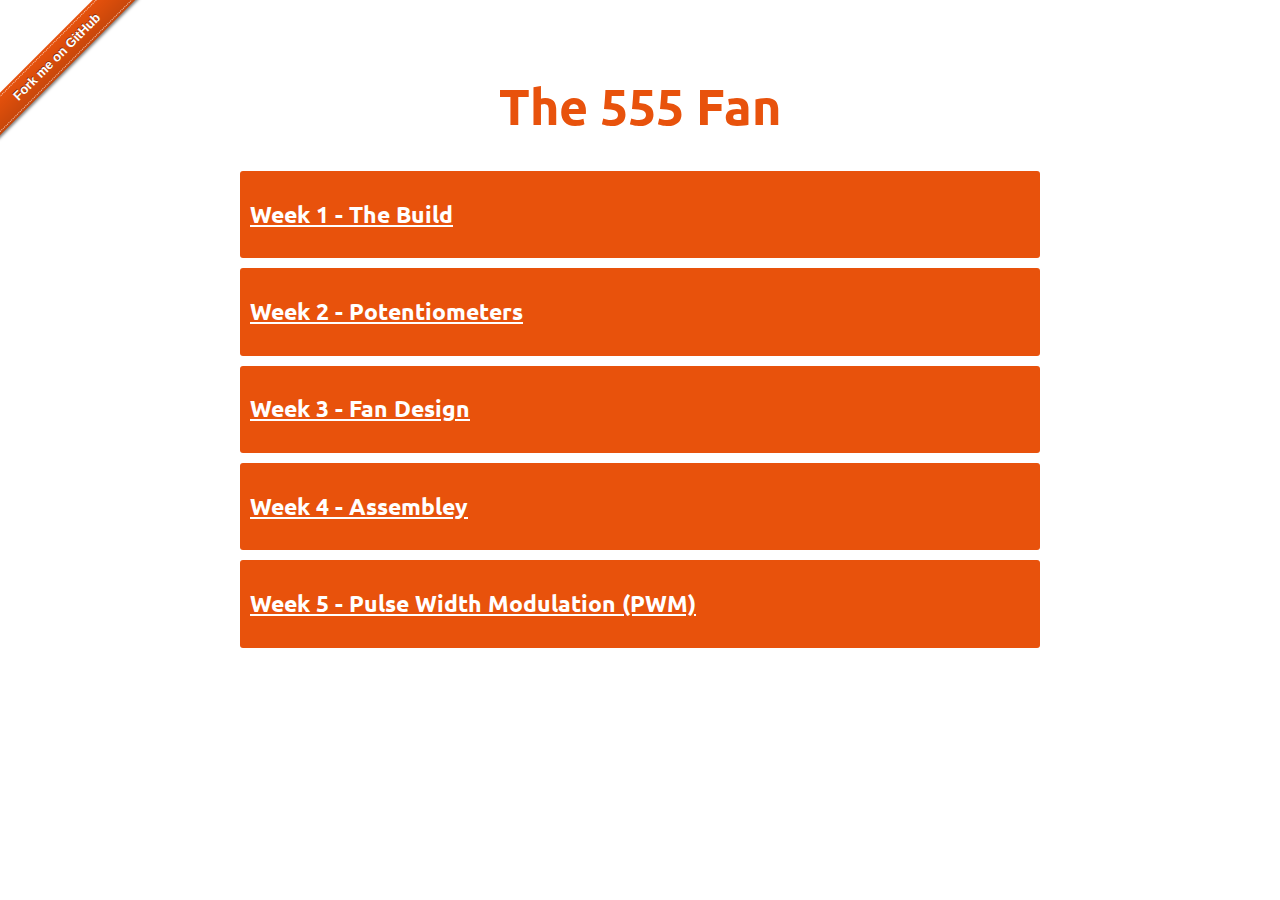
<file: index.html>
<?xml version="1.0" encoding="utf-8"?>
<!DOCTYPE html PUBLIC "-//W3C//DTD XHTML 1.0 Strict//EN"
"http://www.w3.org/TR/xhtml1/DTD/xhtml1-strict.dtd">
<html xmlns="http://www.w3.org/1999/xhtml" lang="en" xml:lang="en">
<head>
<title>The 555 Fan</title>
<meta  http-equiv="Content-Type" content="text/html;charset=utf-8" />
<meta  name="generator" content="Org-mode" />
<style type="text/css">
 <!--/*--><![CDATA[/*><!--*/
  .title  { text-align: center; }
  .todo   { font-family: monospace; color: red; }
  .done   { color: green; }
  .tag    { background-color: #eee; font-family: monospace;
            padding: 2px; font-size: 80%; font-weight: normal; }
  .timestamp { color: #bebebe; }
  .timestamp-kwd { color: #5f9ea0; }
  .right  { margin-left: auto; margin-right: 0px;  text-align: right; }
  .left   { margin-left: 0px;  margin-right: auto; text-align: left; }
  .center { margin-left: auto; margin-right: auto; text-align: center; }
  .underline { text-decoration: underline; }
  #postamble p, #preamble p { font-size: 90%; margin: .2em; }
  p.verse { margin-left: 3%; }
  pre {
    border: 1px solid #ccc;
    box-shadow: 3px 3px 3px #eee;
    padding: 8pt;
    font-family: monospace;
    overflow: auto;
    margin: 1.2em;
  }
  pre.src {
    position: relative;
    overflow: visible;
    padding-top: 1.2em;
  }
  pre.src:before {
    display: none;
    position: absolute;
    background-color: white;
    top: -10px;
    right: 10px;
    padding: 3px;
    border: 1px solid black;
  }
  pre.src:hover:before { display: inline;}
  pre.src-sh:before    { content: 'sh'; }
  pre.src-bash:before  { content: 'sh'; }
  pre.src-emacs-lisp:before { content: 'Emacs Lisp'; }
  pre.src-R:before     { content: 'R'; }
  pre.src-perl:before  { content: 'Perl'; }
  pre.src-java:before  { content: 'Java'; }
  pre.src-sql:before   { content: 'SQL'; }

  table { border-collapse:collapse; }
  caption.t-above { caption-side: top; }
  caption.t-bottom { caption-side: bottom; }
  td, th { vertical-align:top;  }
  th.right  { text-align: center;  }
  th.left   { text-align: center;   }
  th.center { text-align: center; }
  td.right  { text-align: right;  }
  td.left   { text-align: left;   }
  td.center { text-align: center; }
  dt { font-weight: bold; }
  .footpara:nth-child(2) { display: inline; }
  .footpara { display: block; }
  .footdef  { margin-bottom: 1em; }
  .figure { padding: 1em; }
  .figure p { text-align: center; }
  .inlinetask {
    padding: 10px;
    border: 2px solid gray;
    margin: 10px;
    background: #ffffcc;
  }
  #org-div-home-and-up
   { text-align: right; font-size: 70%; white-space: nowrap; }
  textarea { overflow-x: auto; }
  .linenr { font-size: smaller }
  .code-highlighted { background-color: #ffff00; }
  .org-info-js_info-navigation { border-style: none; }
  #org-info-js_console-label
    { font-size: 10px; font-weight: bold; white-space: nowrap; }
  .org-info-js_search-highlight
    { background-color: #ffff00; color: #000000; font-weight: bold; }
  /*]]>*/-->
</style>
<link rel="stylesheet" type="text/css" href="pages/css/styles.css"/>
<link href='http://fonts.googleapis.com/css?family=Ubuntu+Mono|Ubuntu' rel='stylesheet' type='text/css'>
<script type="text/javascript">
/*
@licstart  The following is the entire license notice for the
JavaScript code in this tag.

Copyright (C) 2012-2013 Free Software Foundation, Inc.

The JavaScript code in this tag is free software: you can
redistribute it and/or modify it under the terms of the GNU
General Public License (GNU GPL) as published by the Free Software
Foundation, either version 3 of the License, or (at your option)
any later version.  The code is distributed WITHOUT ANY WARRANTY;
without even the implied warranty of MERCHANTABILITY or FITNESS
FOR A PARTICULAR PURPOSE.  See the GNU GPL for more details.

As additional permission under GNU GPL version 3 section 7, you
may distribute non-source (e.g., minimized or compacted) forms of
that code without the copy of the GNU GPL normally required by
section 4, provided you include this license notice and a URL
through which recipients can access the Corresponding Source.


@licend  The above is the entire license notice
for the JavaScript code in this tag.
*/
<!--/*--><![CDATA[/*><!--*/
 function CodeHighlightOn(elem, id)
 {
   var target = document.getElementById(id);
   if(null != target) {
     elem.cacheClassElem = elem.className;
     elem.cacheClassTarget = target.className;
     target.className = "code-highlighted";
     elem.className   = "code-highlighted";
   }
 }
 function CodeHighlightOff(elem, id)
 {
   var target = document.getElementById(id);
   if(elem.cacheClassElem)
     elem.className = elem.cacheClassElem;
   if(elem.cacheClassTarget)
     target.className = elem.cacheClassTarget;
 }
/*]]>*///-->
</script>
</head>
<body>
<div id="content">
<h1 class="title">The 555 Fan</h1>
<div class="github-fork-ribbon-wrapper left">
    <div class="github-fork-ribbon">
        <a href="https://github.com/stsb11/8-SC-Fan">Fork me on GitHub</a>
    </div>
</div>
<div id="outline-container-sec-1" class="outline-2 link-heading">
<h2 id="sec-1"><a href="pages/1_Lesson.html">Week 1 - The Build</a></h2>
<div class="outline-text-2" id="text-1">
</div>
</div>
<div id="outline-container-sec-2" class="outline-2 link-heading">
<h2 id="sec-2"><a href="pages/2_Lesson.html">Week 2 - Potentiometers</a></h2>
<div class="outline-text-2" id="text-2">
</div>
</div>

<div id="outline-container-sec-3" class="outline-2 link-heading">
<h2 id="sec-3"><a href="pages/4_Lesson.html">Week 3 - Fan Design</a></h2>
<div class="outline-text-2" id="text-3">
</div>
</div>


<div id="outline-container-sec-4" class="outline-2 link-heading">
<h2 id="sec-4"><a href="pages/5_Lesson.html">Week 4 - Assembley</a></h2>
<div class="outline-text-2" id="text-4">
</div>
</div>



<div id="outline-container-sec-5" class="outline-2 link-heading">
<h2 id="sec-5"><a href="pages/6_Lesson.html">Week 5 - Pulse Width Modulation (PWM)</a></h2>
<div class="outline-text-2" id="text-5">
</div>
</div>
</body>
</html>
</file>
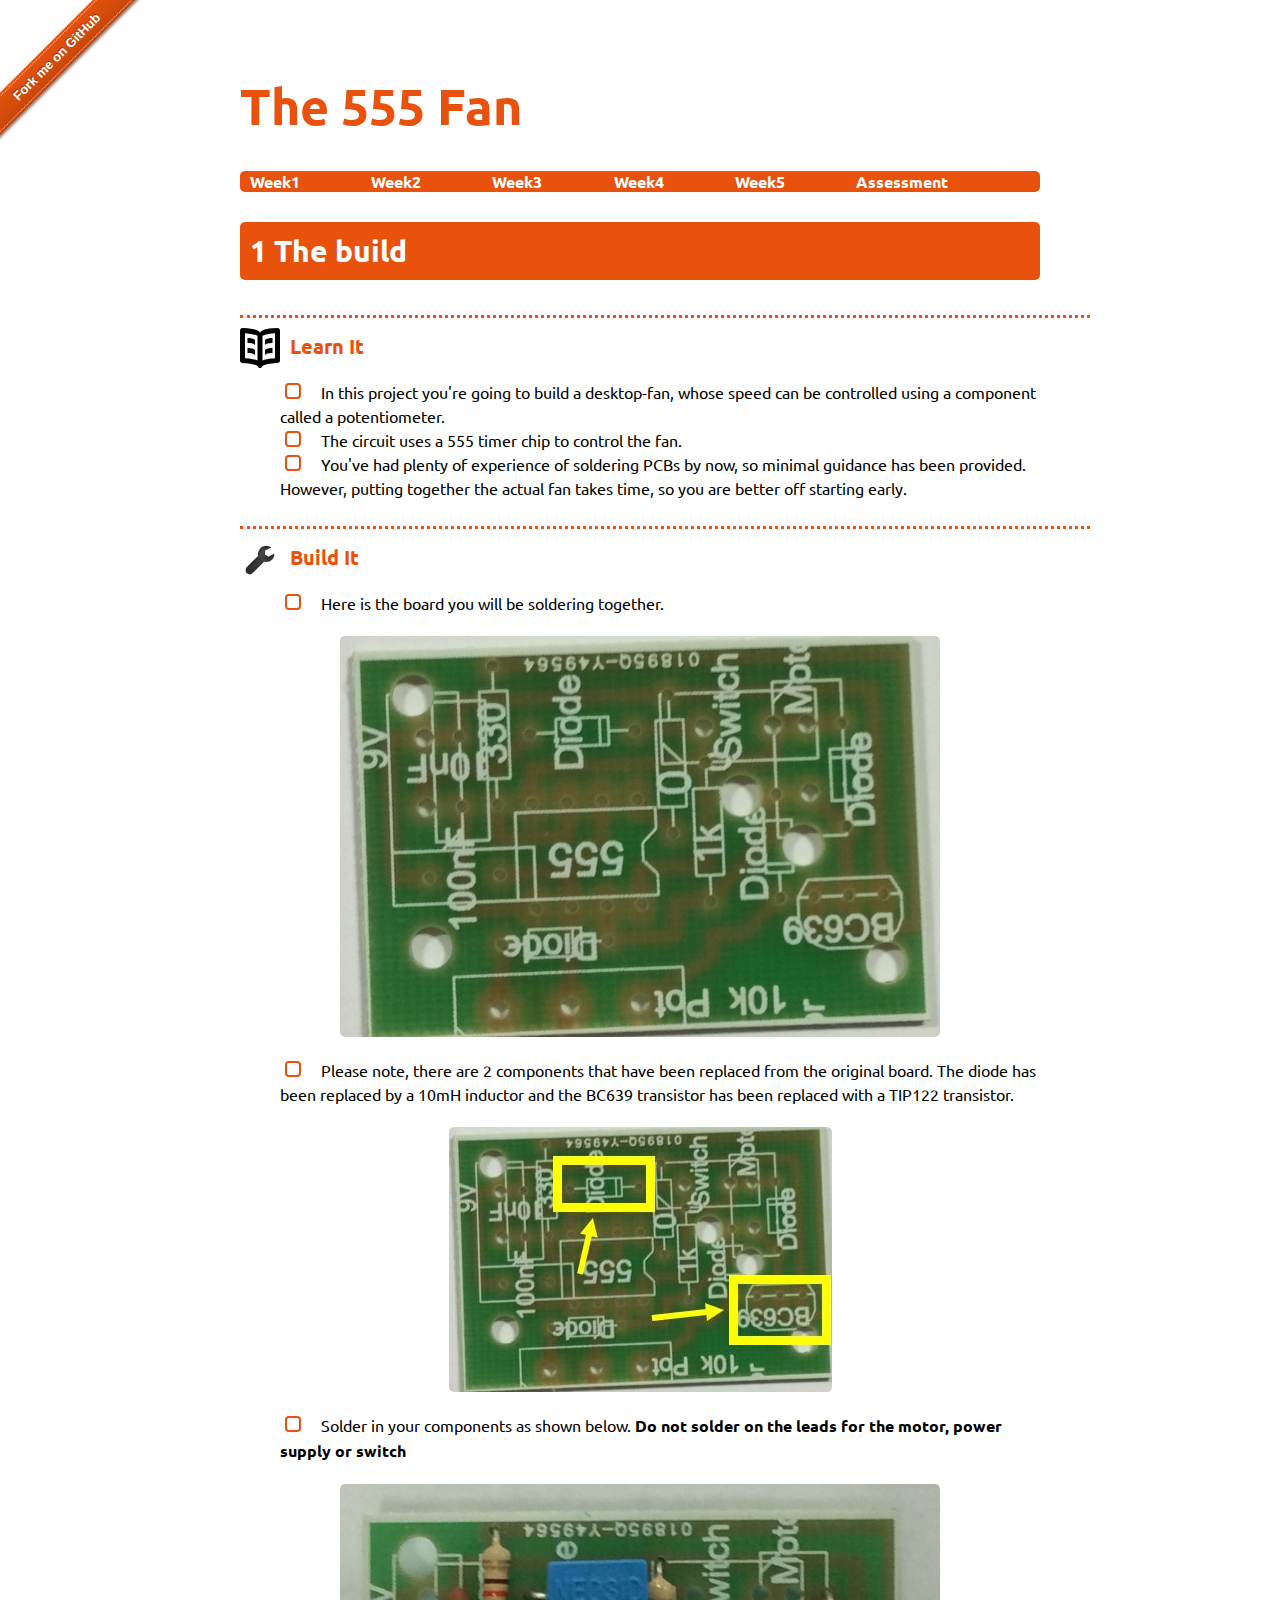
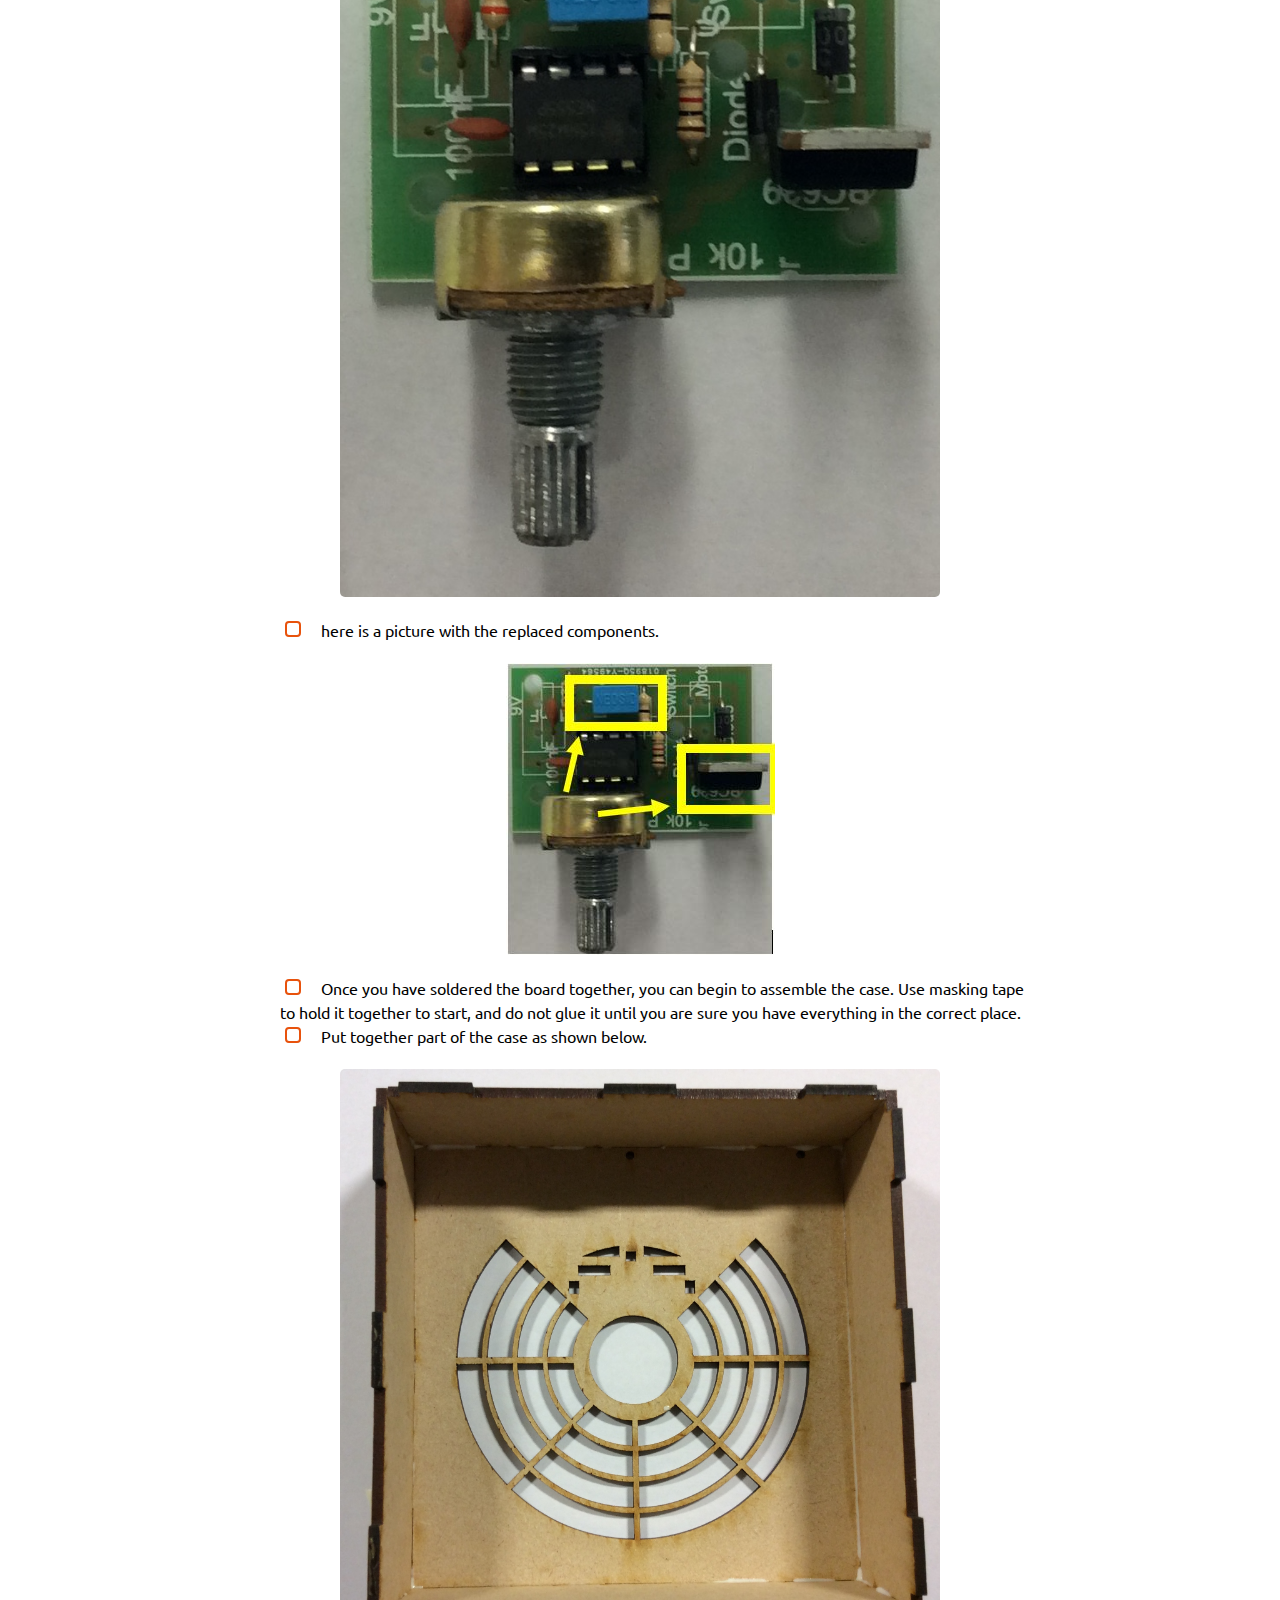
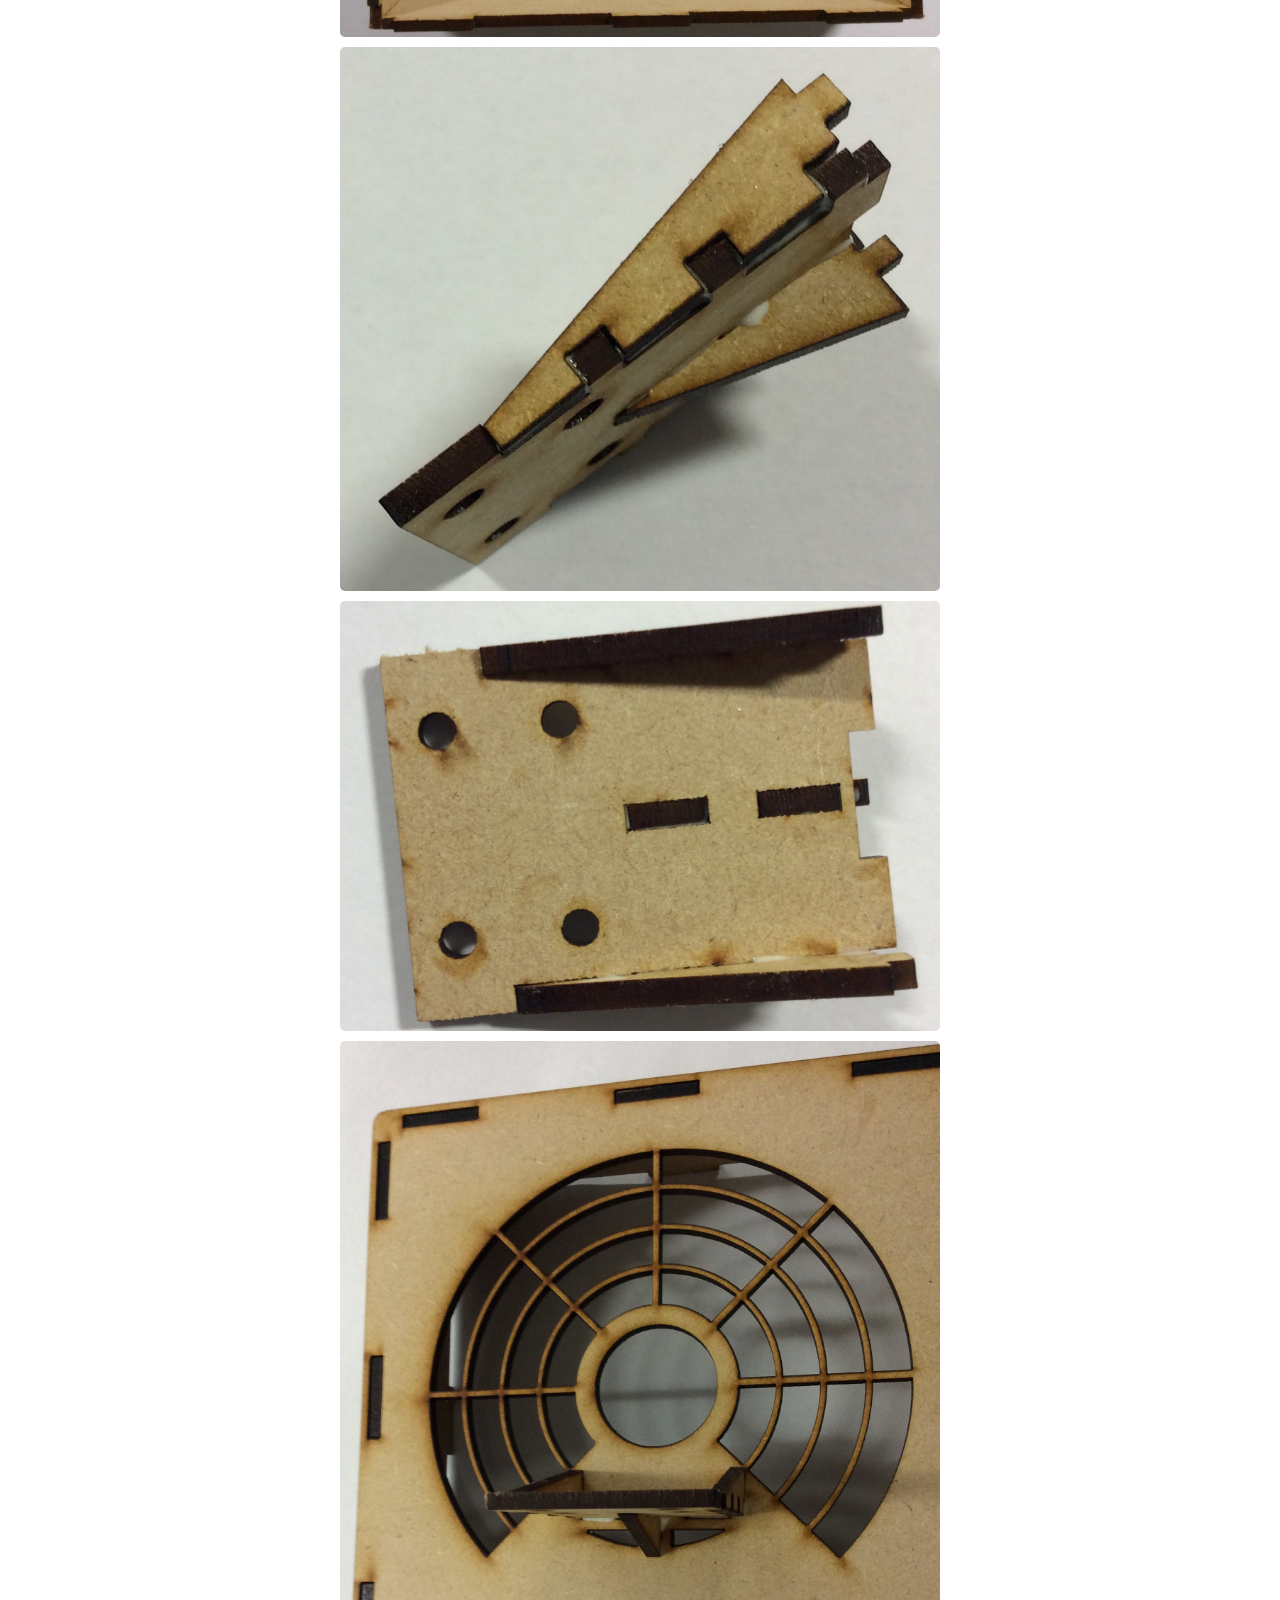
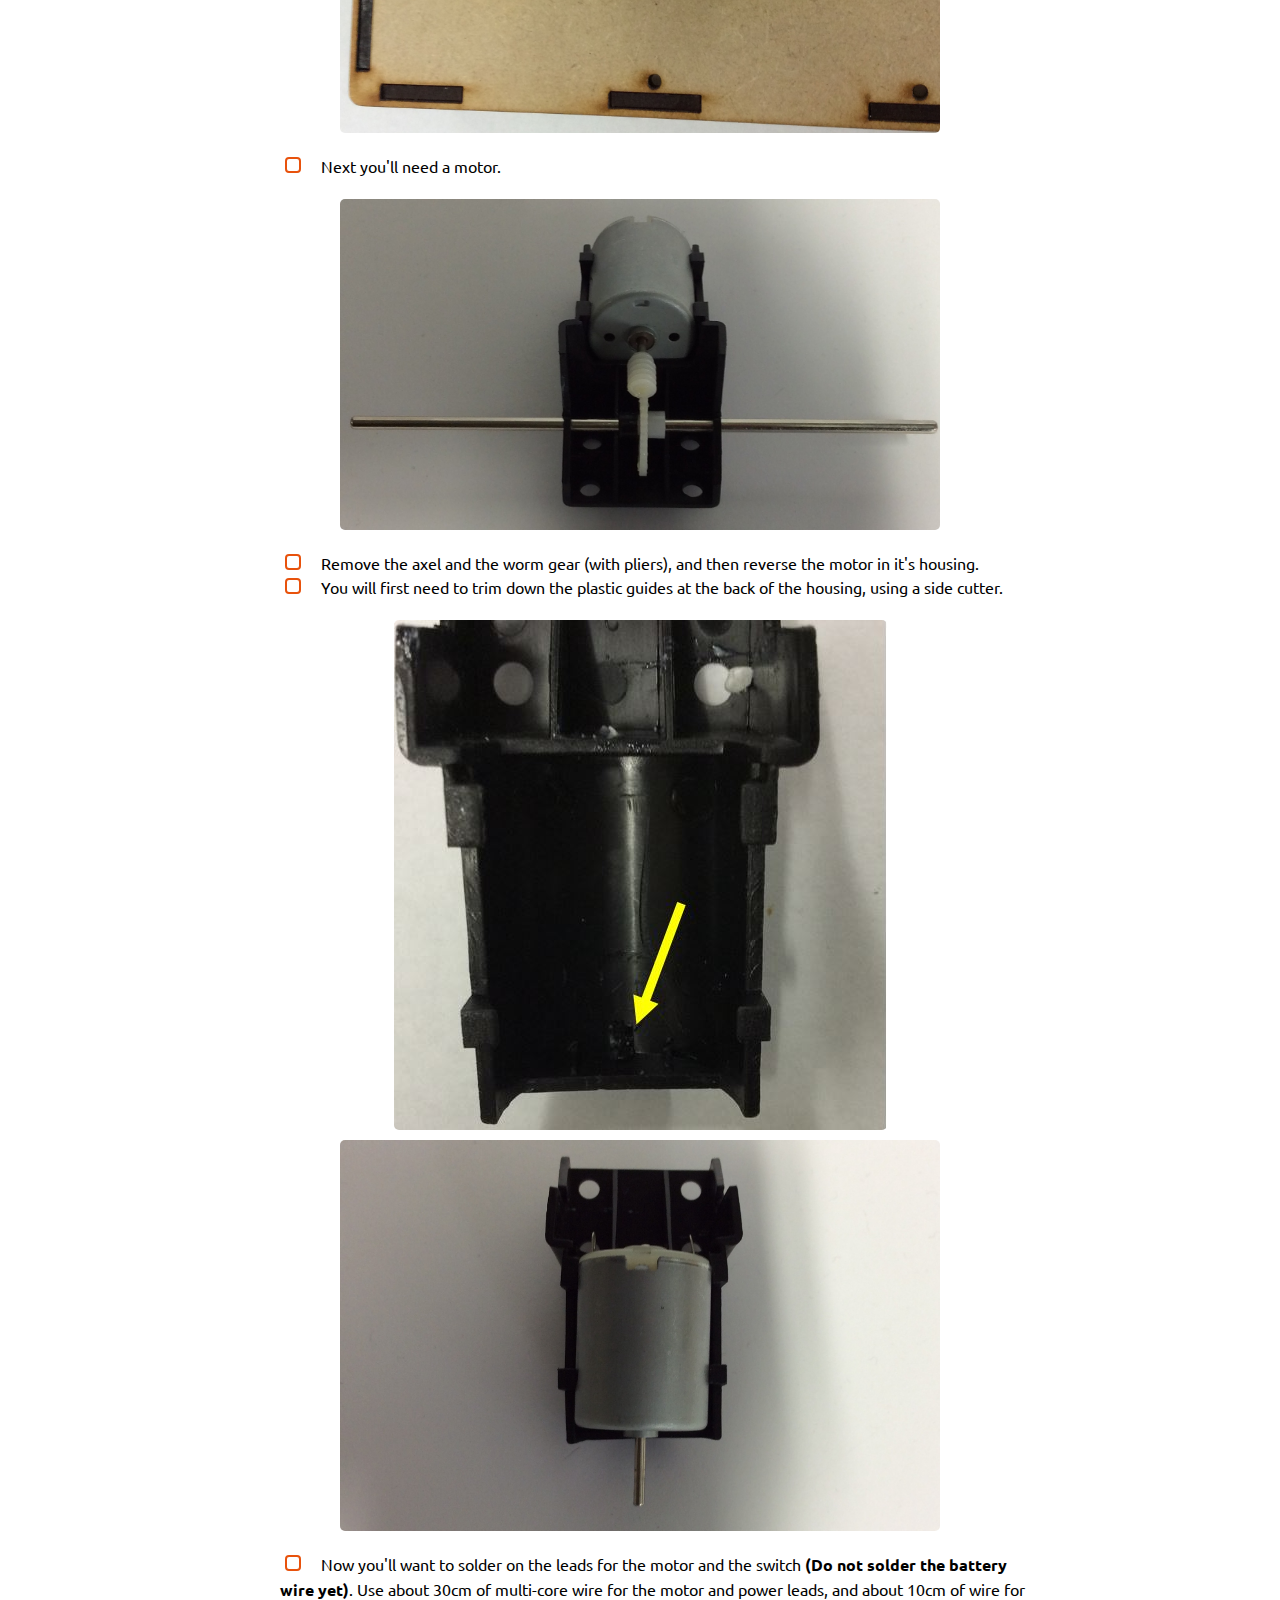
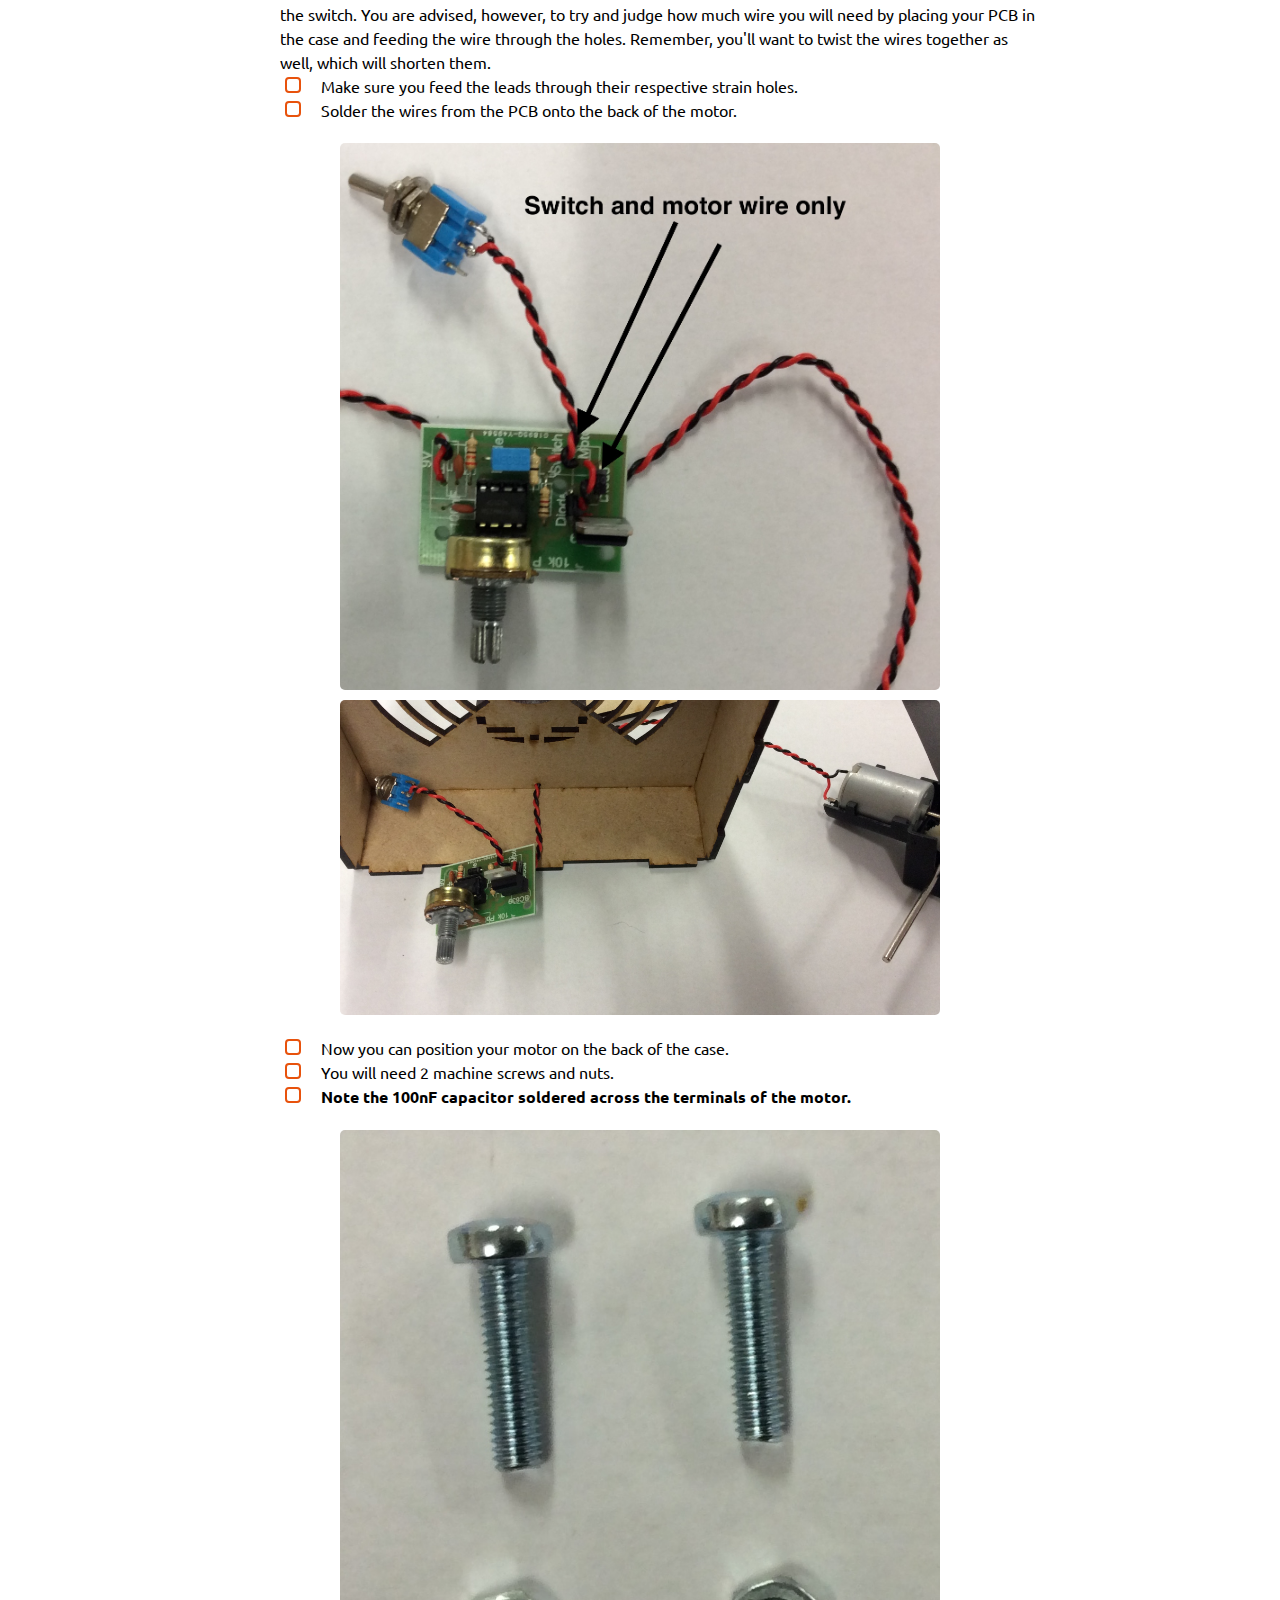
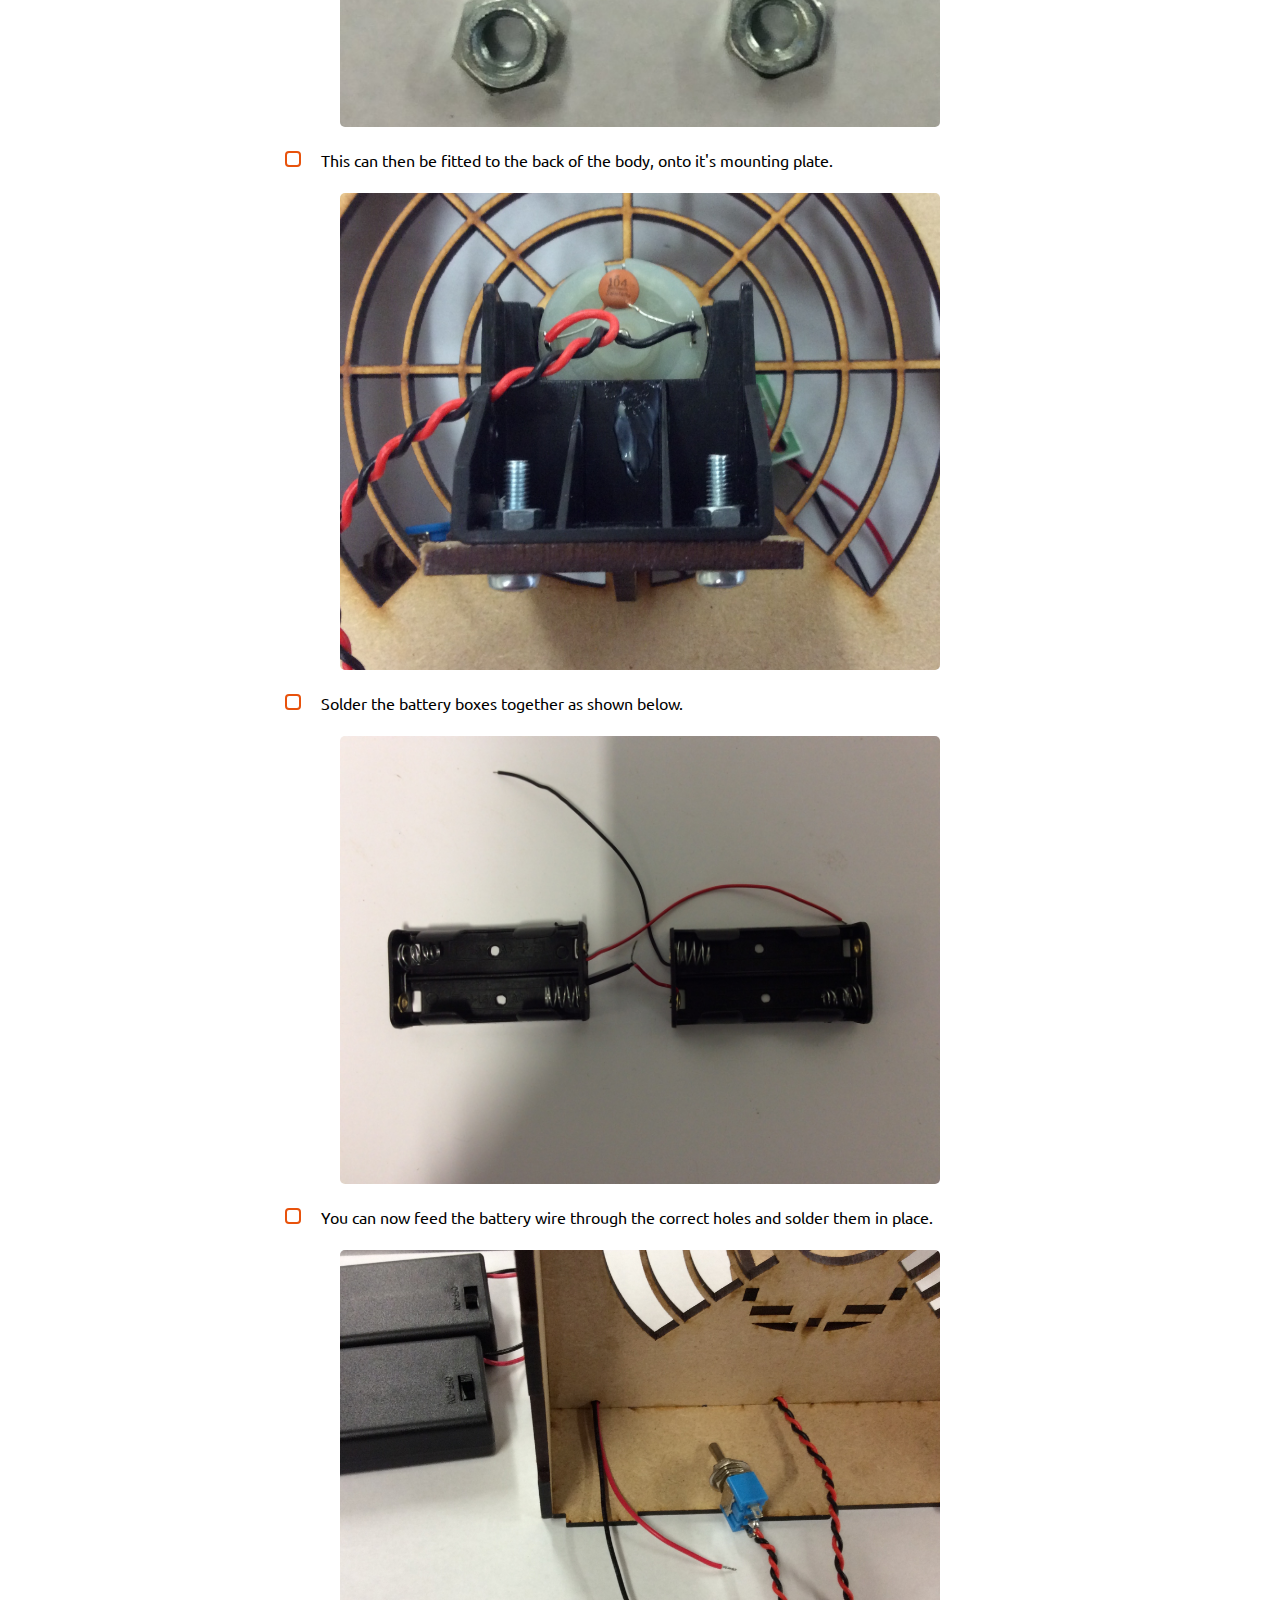
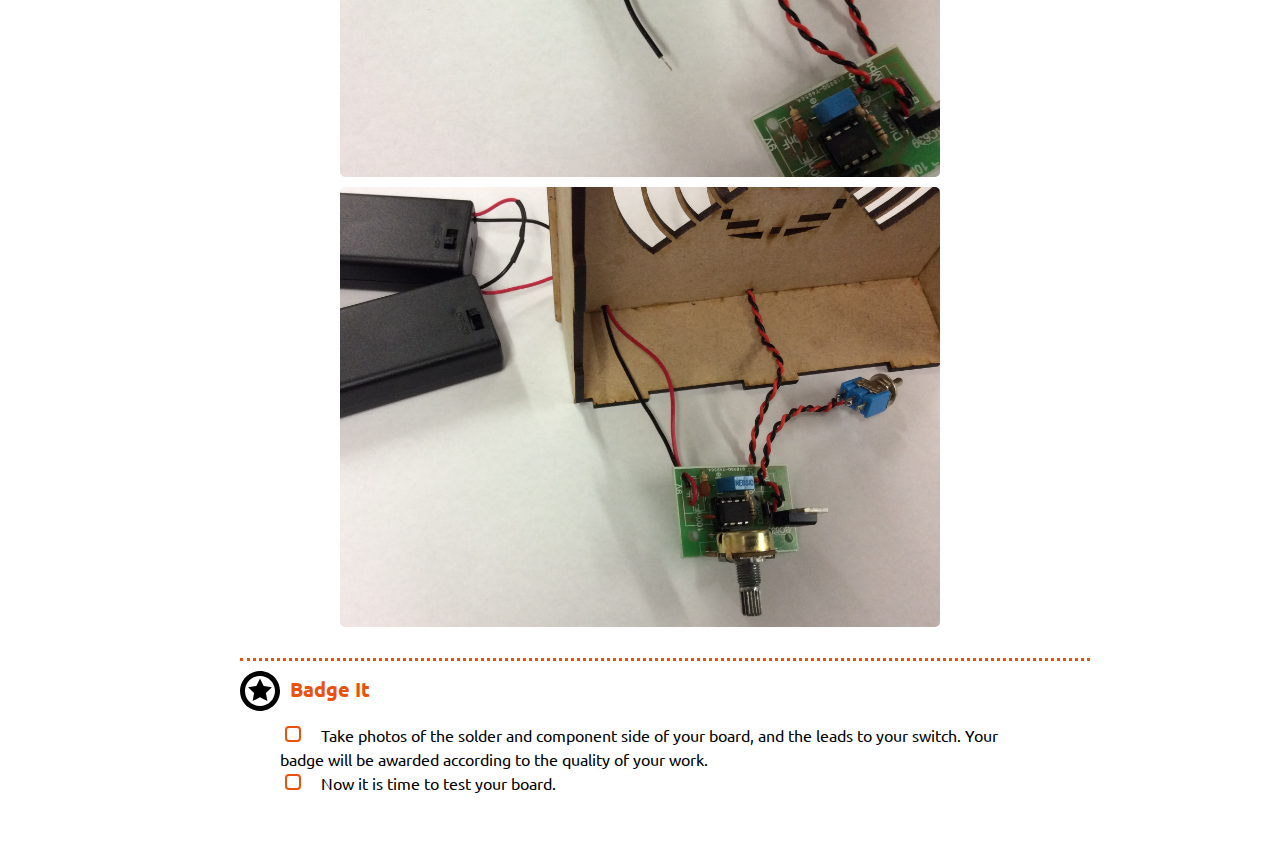
<file: pages/1_Lesson.html>
<?xml version="1.0" encoding="utf-8"?>
<!DOCTYPE html PUBLIC "-//W3C//DTD XHTML 1.0 Strict//EN"
"http://www.w3.org/TR/xhtml1/DTD/xhtml1-strict.dtd">
<html xmlns="http://www.w3.org/1999/xhtml" lang="en" xml:lang="en">
<head>
<title>The 555 Fan</title>
<meta  http-equiv="Content-Type" content="text/html;charset=utf-8" />
<meta  name="generator" content="Org-mode" />
<link rel="stylesheet" type="text/css" href="css/styles.css"/>
<link href='http://fonts.googleapis.com/css?family=Ubuntu+Mono|Ubuntu' rel='stylesheet' type='text/css'>
<script src="http://ajax.googleapis.com/ajax/libs/jquery/1.9.1/jquery.min.js" type="text/javascript"></script>
<script src="js/navbar.js" type="text/javascript"></script>
<script type="text/javascript">
/*
@licstart  The following is the entire license notice for the
JavaScript code in this tag.

Copyright (C) 2012-2013 Free Software Foundation, Inc.

The JavaScript code in this tag is free software: you can
redistribute it and/or modify it under the terms of the GNU
General Public License (GNU GPL) as published by the Free Software
Foundation, either version 3 of the License, or (at your option)
any later version.  The code is distributed WITHOUT ANY WARRANTY;
without even the implied warranty of MERCHANTABILITY or FITNESS
FOR A PARTICULAR PURPOSE.  See the GNU GPL for more details.

As additional permission under GNU GPL version 3 section 7, you
may distribute non-source (e.g., minimized or compacted) forms of
that code without the copy of the GNU GPL normally required by
section 4, provided you include this license notice and a URL
through which recipients can access the Corresponding Source.


@licend  The above is the entire license notice
for the JavaScript code in this tag.
*/
<!--/*--><![CDATA[/*><!--*/
 function CodeHighlightOn(elem, id)
 {
   var target = document.getElementById(id);
   if(null != target) {
     elem.cacheClassElem = elem.className;
     elem.cacheClassTarget = target.className;
     target.className = "code-highlighted";
     elem.className   = "code-highlighted";
   }
 }
 function CodeHighlightOff(elem, id)
 {
   var target = document.getElementById(id);
   if(elem.cacheClassElem)
     elem.className = elem.cacheClassElem;
   if(elem.cacheClassTarget)
     target.className = elem.cacheClassTarget;
 }
/*]]>*///-->
</script>
</head>
<body>
<div id="content">
<h1 class="title">The 555 Fan</h1>
  <div class="github-fork-ribbon-wrapper left">
    <div class="github-fork-ribbon">
      <a href="https://github.com/stsb11/8-SC-Fan">Fork me on GitHub</a>
    </div>
  </div>
<div id="stickyribbon">
    <ul>
      <li><a href="1_Lesson.html">Week1</a></li>
      <li><a href="2_Lesson.html">Week2</a></li>
      <li><a href="4_Lesson.html">Week3</a></li>
      <li><a href="5_Lesson.html">Week4</a></li>
      <li><a href="6_Lesson.html">Week5</a></li>
      <li><a href="assessment.html">Assessment</a></li>

    </ul>
  </div>
<div id="outline-container-sec-1" class="outline-2 activity">
<h2 id="sec-1"><span class="section-number-2">1</span> The build</h2>
<div class="outline-text-2" id="text-1">
</div>
<div id="outline-container-sec-1-1" class="outline-3 learn">
<h3 id="sec-1-1">Learn It</h3>
<div class="outline-text-3" id="text-1-1">
<ul class="org-ul">
<li>In this project you're going to build a desktop-fan, whose speed can be controlled using a component called a potentiometer.
</li>
<li>The circuit uses a 555 timer chip to control the fan.
</li>
<li>You've had plenty of experience of soldering PCBs by now, so minimal guidance has been provided. However, putting together the actual fan takes time, so you are better off starting early.
</li>
</ul>
</div>
</div>
<div id="outline-container-sec-1-2" class="outline-3 build">
<h3 id="sec-1-2">Build It</h3>
<div class="outline-text-3" id="text-1-2">
<ul class="org-ul">
<li>Here is the board you will be soldering together.
</li>
</ul>

<div class="figure">
<p><img src="img/PCBstart.jpg" alt="PCBstart.jpg" />
</p>
</div>
<ul class="org-ul">
<li>Please note, there are 2 components that have been replaced from the original board. The diode has been replaced by a 10mH inductor and the BC639 transistor has been replaced with a TIP122 transistor.
</li>
</ul>

<div class="figure">
<p><img src="./img/PCBchanges1.JPG" alt="PCBchanges1.JPG" />
</p>
</div>
<ul class="org-ul">
<li>Solder in your components as shown below. <b>Do not solder on the leads for the motor, power supply or switch</b>
</li>
</ul>

<div class="figure">
<p><img src="img/PCBfinal.jpg" alt="PCBfinal.jpg" />
</p>
</div>
<ul class="org-ul">
<li>here is a picture with the replaced components.
</li>
</ul>

<div class="figure">
<p><img src="./img/PCBchanges2.JPG" alt="PCBchanges2.JPG" />
</p>
</div>
<ul class="org-ul">
<li>Once you have soldered the board together, you can begin to assemble the case. Use masking tape to hold it together to start, and do not glue it until you are sure you have everything in the correct place.
</li>
<li>Put together part of the case as shown below.
</li>
</ul>
<p>
<img src="img/Step1glue.jpg" alt="Step1glue.jpg" />
<img src="./img/Step2glue.jpg" alt="Step2glue.jpg" />
<img src="./img/Step3glue.jpg" alt="Step3glue.jpg" />
<img src="./img/Step4glue.jpg" alt="Step4glue.jpg" />
</p>
<ul class="org-ul">
<li>Next you'll need a motor.
</li>
</ul>

<div class="figure">
<p><img src="img/motor1.jpg" alt="motor1.jpg" />
</p>
</div>
<ul class="org-ul">
<li>Remove the axel and the worm gear (with pliers), and then reverse the motor in it's housing.
</li>
<li>You will first need to trim down the plastic guides at the back of the housing, using a side cutter.
</li>
</ul>
<p>
<img src="./img/Cuttinghousing.JPG" alt="Cuttinghousing.JPG" />
<img src="img/motor2.jpg" alt="motor2.jpg" />
</p>
<ul class="org-ul">
<li>Now you'll want to solder on the leads for the motor and the switch <b>(Do not solder the battery wire yet)</b>. Use about 30cm of multi-core wire for the motor and power leads, and about 10cm of wire for the switch. You are advised, however, to try and judge how much wire you will need by placing your PCB in the case and feeding the wire through the holes. Remember, you'll want to twist the wires together as well, which will shorten them.
</li>
<li>Make sure you feed the leads through their respective strain holes.
</li>
<li>Solder the wires from the PCB onto the back of the motor.
</li>
</ul>
<p>
<img src="img/PCBwithwiring.jpg" alt="PCBwithwiring.jpg" />
<img src="./img/Motorwire1.jpg" alt="Motorwire1.jpg" />
</p>
<ul class="org-ul">
<li>Now you can position your motor on the back of the case.
</li>
<li>You will need 2 machine screws and nuts.
</li>
<li><b>Note the 100nF capacitor soldered across the terminals of the motor.</b>
</li>
</ul>

<div class="figure">
<p><img src="./img/Screws.jpg" alt="Screws.jpg" />
</p>
</div>
<ul class="org-ul">
<li>This can then be fitted to the back of the body, onto it's mounting plate.
</li>
</ul>

<div class="figure">
<p><img src="./img/Motoronmount2.jpg" alt="Motoronmount2.jpg" />
</p>
</div>
<ul class="org-ul">
<li>Solder the battery boxes together as shown below.
</li>
</ul>

<div class="figure">
<p><img src="img/case2.jpg" alt="case2.jpg" />
</p>
</div>
<ul class="org-ul">
<li>You can now feed the battery wire through the correct holes and solder them in place.
</li>
</ul>
<p>
<img src="./img/Battwiring.jpg" alt="Battwiring.jpg" />
<img src="./img/Batterywiring2.jpg" alt="Batterywiring2.jpg" />
</p>
</div>
</div>
<div id="outline-container-sec-1-3" class="outline-3 badge">
<h3 id="sec-1-3">Badge It</h3>
<div class="outline-text-3" id="text-1-3">
<ul class="org-ul">
<li>Take photos of the solder and component side of your board, and the leads to your switch. Your badge will be awarded according to the quality of your work.
</li>
<li>Now it is time to test your board.
</li>
</ul>
</div>
</div>
</body>
</html>
</file>
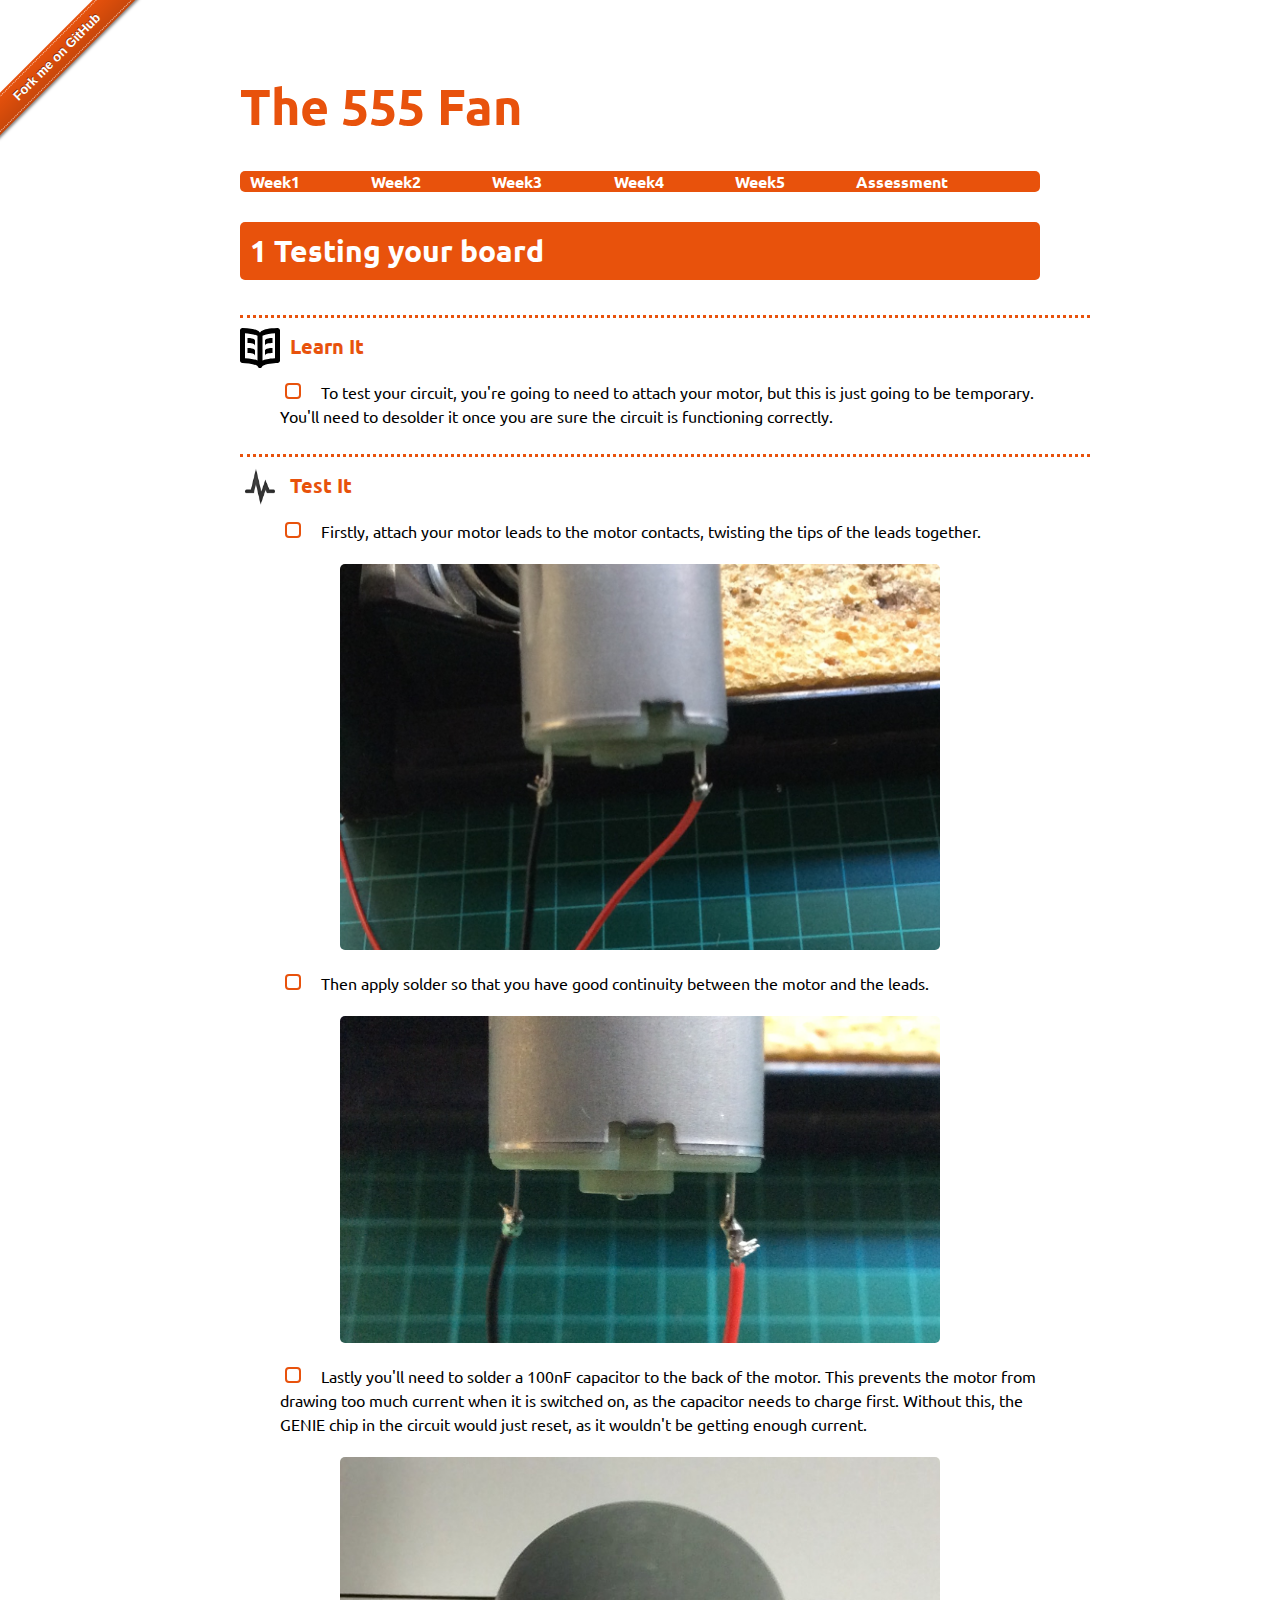
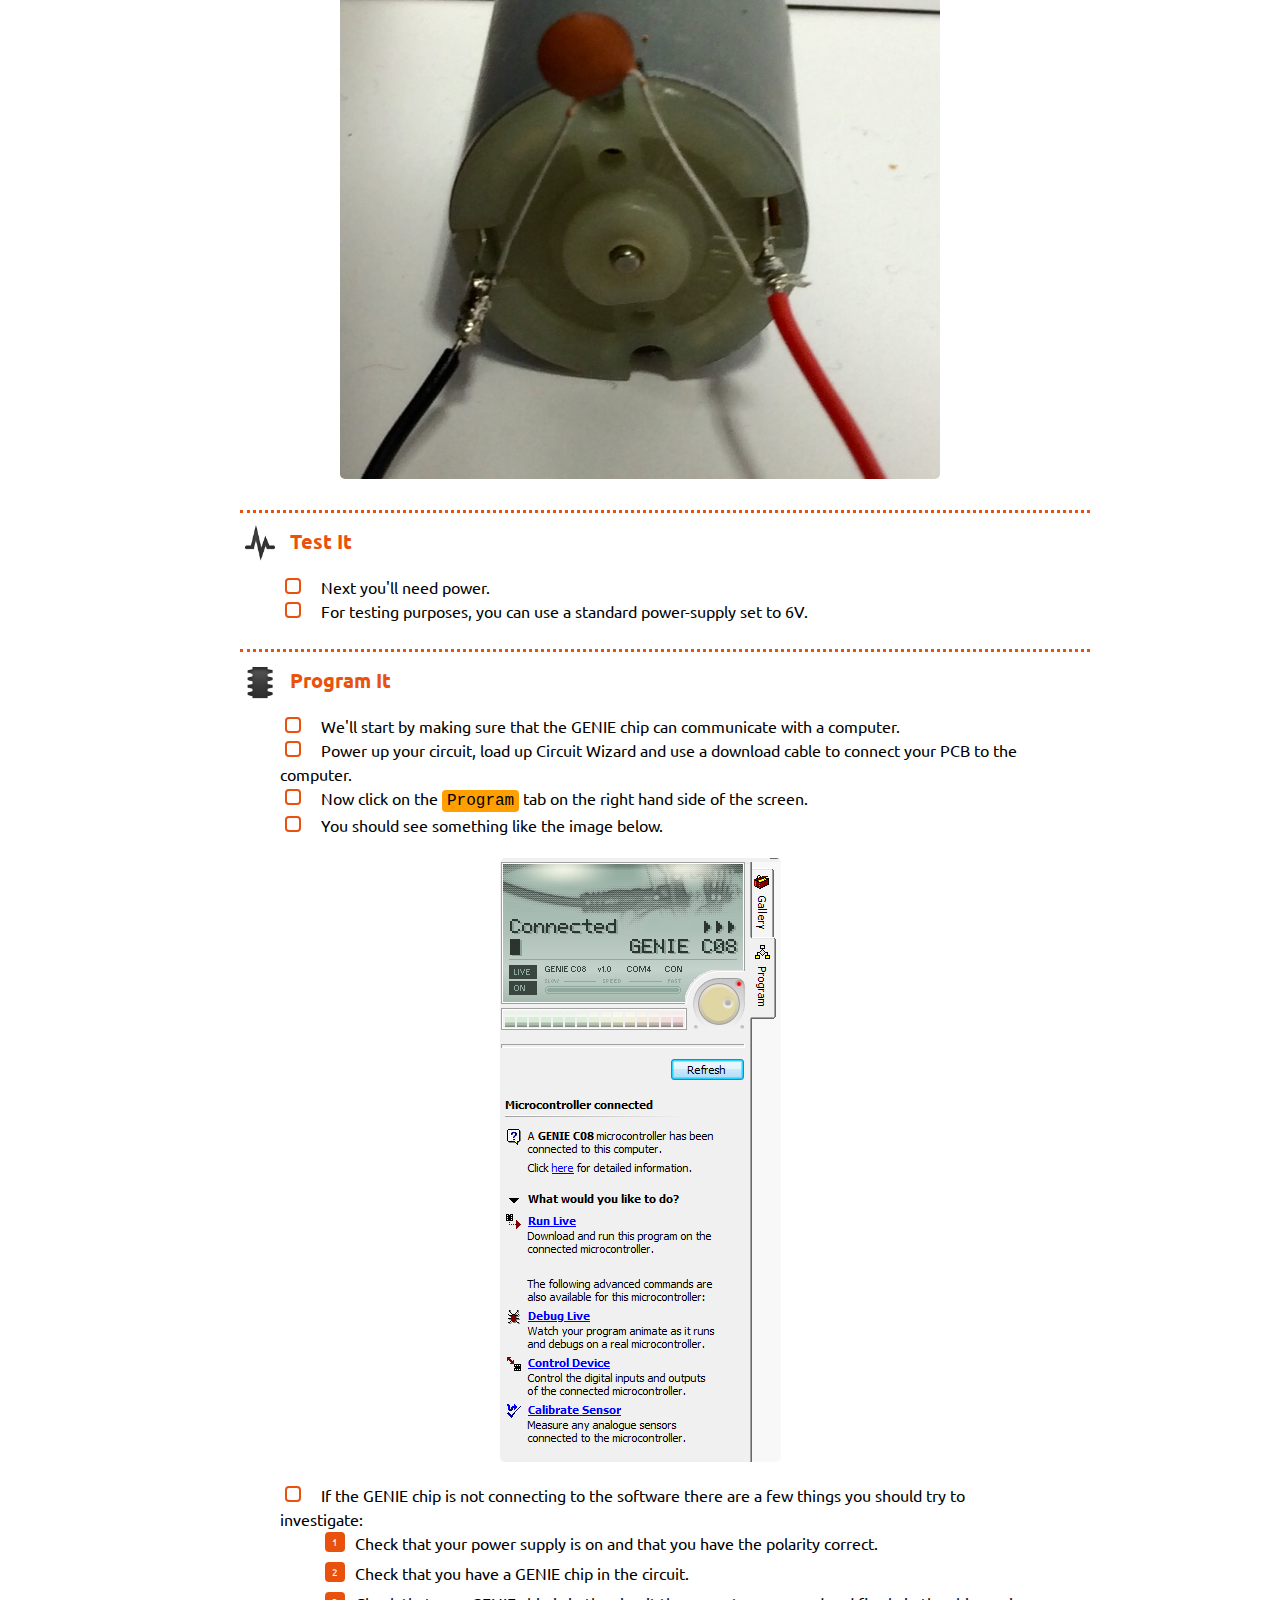
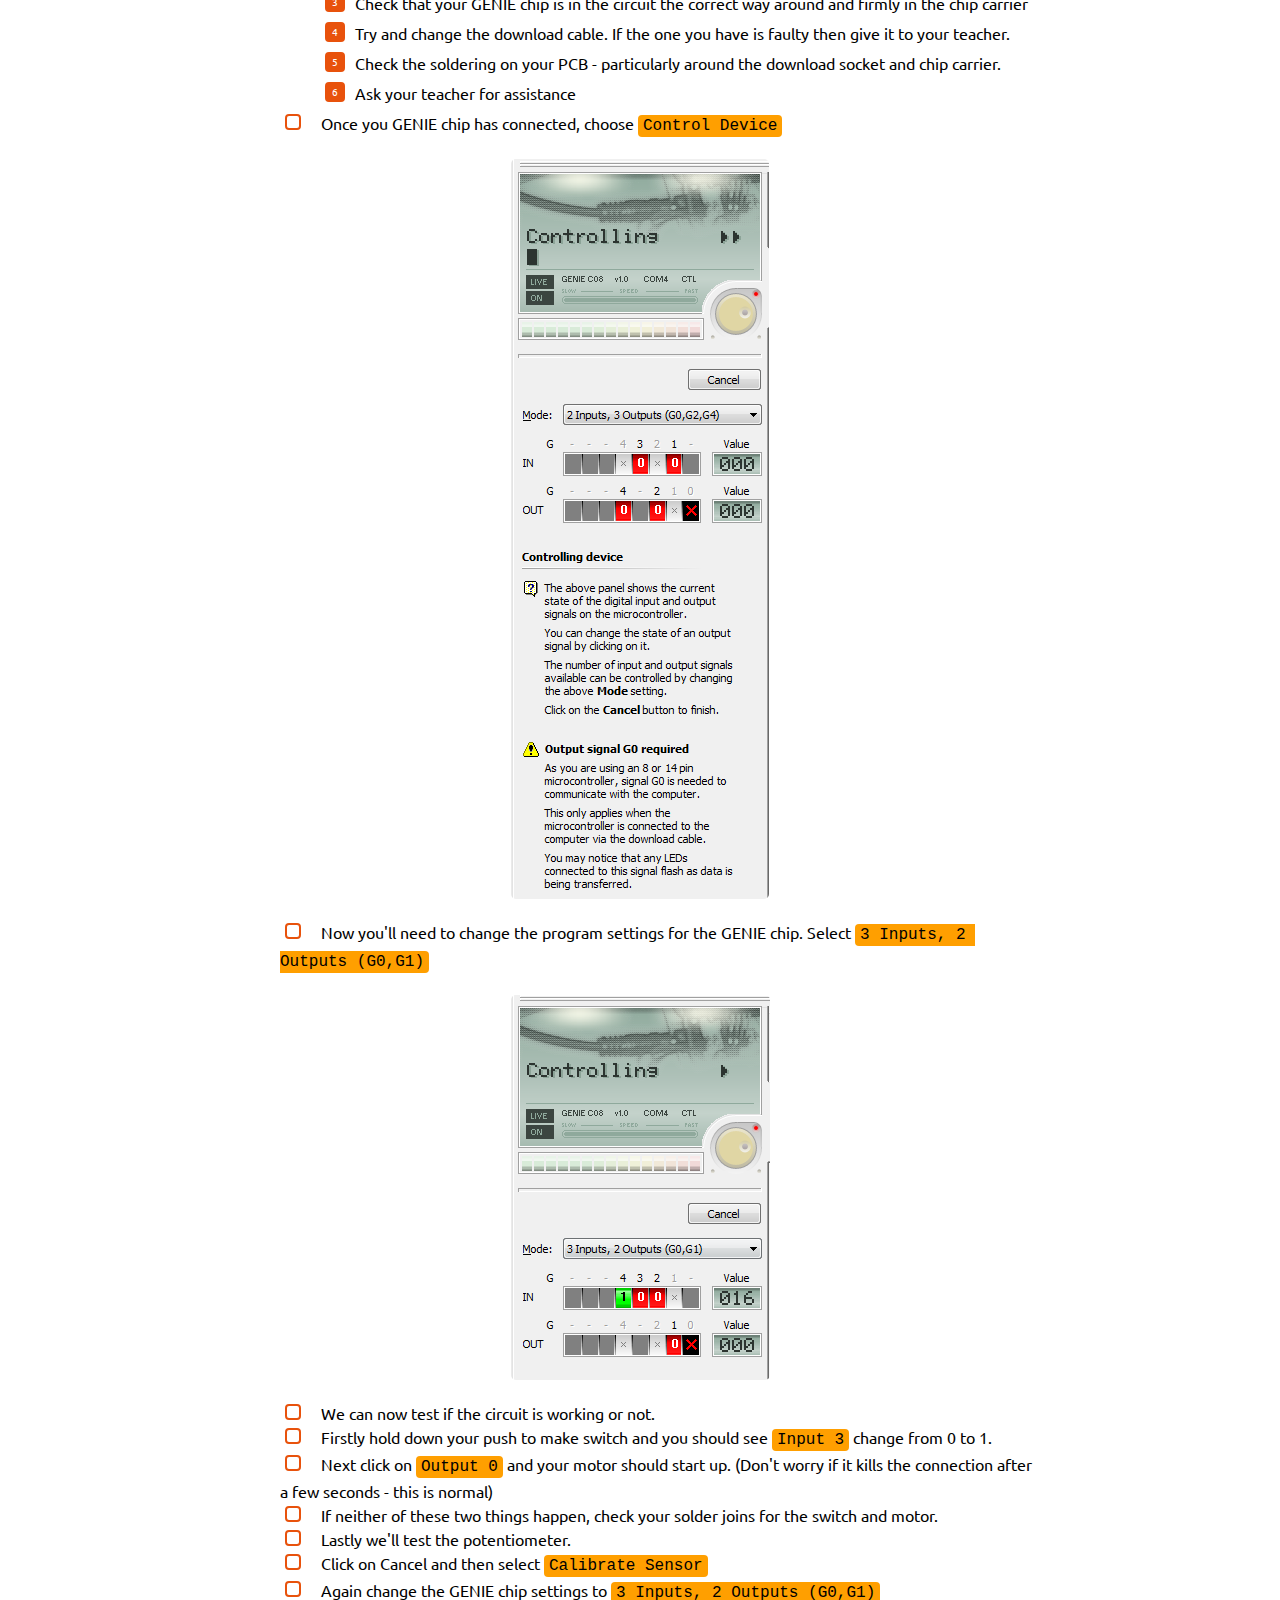
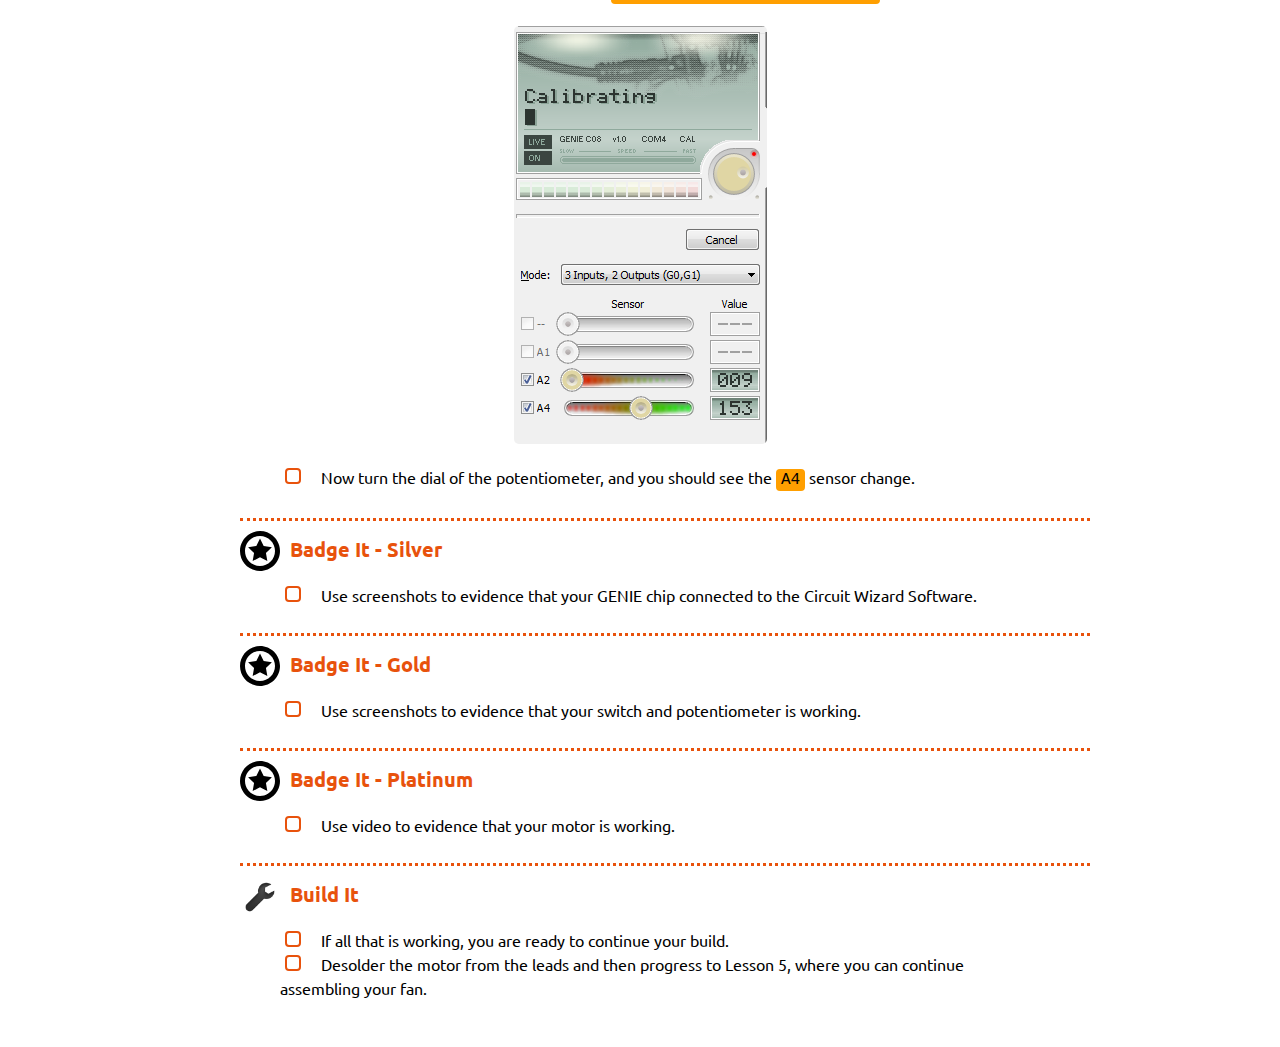
<file: pages/3_Lesson.html>
<?xml version="1.0" encoding="utf-8"?>
<!DOCTYPE html PUBLIC "-//W3C//DTD XHTML 1.0 Strict//EN"
"http://www.w3.org/TR/xhtml1/DTD/xhtml1-strict.dtd">
<html xmlns="http://www.w3.org/1999/xhtml" lang="en" xml:lang="en">
<head>
<title>The 555 Fan</title>
<meta  http-equiv="Content-Type" content="text/html;charset=utf-8" />
<meta  name="generator" content="Org-mode" />
<link rel="stylesheet" type="text/css" href="css/styles.css"/>
<link href='http://fonts.googleapis.com/css?family=Ubuntu+Mono|Ubuntu' rel='stylesheet' type='text/css'>
<script src="http://ajax.googleapis.com/ajax/libs/jquery/1.9.1/jquery.min.js" type="text/javascript"></script>
<script src="js/navbar.js" type="text/javascript"></script>
<script type="text/javascript">
/*
@licstart  The following is the entire license notice for the
JavaScript code in this tag.

Copyright (C) 2012-2013 Free Software Foundation, Inc.

The JavaScript code in this tag is free software: you can
redistribute it and/or modify it under the terms of the GNU
General Public License (GNU GPL) as published by the Free Software
Foundation, either version 3 of the License, or (at your option)
any later version.  The code is distributed WITHOUT ANY WARRANTY;
without even the implied warranty of MERCHANTABILITY or FITNESS
FOR A PARTICULAR PURPOSE.  See the GNU GPL for more details.

As additional permission under GNU GPL version 3 section 7, you
may distribute non-source (e.g., minimized or compacted) forms of
that code without the copy of the GNU GPL normally required by
section 4, provided you include this license notice and a URL
through which recipients can access the Corresponding Source.


@licend  The above is the entire license notice
for the JavaScript code in this tag.
*/
<!--/*--><![CDATA[/*><!--*/
 function CodeHighlightOn(elem, id)
 {
   var target = document.getElementById(id);
   if(null != target) {
     elem.cacheClassElem = elem.className;
     elem.cacheClassTarget = target.className;
     target.className = "code-highlighted";
     elem.className   = "code-highlighted";
   }
 }
 function CodeHighlightOff(elem, id)
 {
   var target = document.getElementById(id);
   if(elem.cacheClassElem)
     elem.className = elem.cacheClassElem;
   if(elem.cacheClassTarget)
     target.className = elem.cacheClassTarget;
 }
/*]]>*///-->
</script>
</head>
<body>
<div id="content">
<h1 class="title">The 555 Fan</h1>
  <div class="github-fork-ribbon-wrapper left">
    <div class="github-fork-ribbon">
      <a href="https://github.com/stsb11/8-SC-Fan">Fork me on GitHub</a>
    </div>
  </div>
<div id="stickyribbon">
    <ul>
      <li><a href="1_Lesson.html">Week1</a></li>
      <li><a href="2_Lesson.html">Week2</a></li>
      <li><a href="4_Lesson.html">Week3</a></li>
      <li><a href="5_Lesson.html">Week4</a></li>
      <li><a href="6_Lesson.html">Week5</a></li>
      <li><a href="assessment.html">Assessment</a></li>

    </ul>
  </div>
<div id="outline-container-sec-1" class="outline-2 activity">
<h2 id="sec-1"><span class="section-number-2">1</span> Testing your board</h2>
<div class="outline-text-2" id="text-1">
</div>
<div id="outline-container-sec-1-1" class="outline-3 learn">
<h3 id="sec-1-1">Learn It</h3>
<div class="outline-text-3" id="text-1-1">
<ul class="org-ul">
<li>To test your circuit, you're going to need to attach your motor, but this is just going to be temporary. You'll need to desolder it once you are sure the circuit is functioning correctly.
</li>
</ul>
</div>
</div>
<div id="outline-container-sec-1-2" class="outline-3 test">
<h3 id="sec-1-2">Test It</h3>
<div class="outline-text-3" id="text-1-2">
<ul class="org-ul">
<li>Firstly, attach your motor leads to the motor contacts, twisting the tips of the leads together.
</li>
</ul>

<div class="figure">
<p><img src="img/testing1.jpg" alt="testing1.jpg" />
</p>
</div>
<ul class="org-ul">
<li>Then apply solder so that you have good continuity between the motor and the leads.
</li>
</ul>

<div class="figure">
<p><img src="img/testing2.jpg" alt="testing2.jpg" />
</p>
</div>
<ul class="org-ul">
<li>Lastly you'll need to solder a 100nF capacitor to the back of the motor. This prevents the motor from drawing too much current when it is switched on, as the capacitor needs to charge first. Without this, the GENIE chip in the circuit would just reset, as it wouldn't be getting enough current.
</li>
</ul>

<div class="figure">
<p><img src="img/testing3.jpg" alt="testing3.jpg" />
</p>
</div>
</div>
</div>
<div id="outline-container-sec-1-3" class="outline-3 test">
<h3 id="sec-1-3">Test It</h3>
<div class="outline-text-3" id="text-1-3">
<ul class="org-ul">
<li>Next you'll need power.
</li>
<li>For testing purposes, you can use a standard power-supply set to 6V.
</li>
</ul>
</div>
</div>
<div id="outline-container-sec-1-4" class="outline-3 program">
<h3 id="sec-1-4">Program It</h3>
<div class="outline-text-3" id="text-1-4">
<ul class="org-ul">
<li>We'll start by making sure that the GENIE chip can communicate with a computer.
</li>
<li>Power up your circuit, load up Circuit Wizard and use a download cable to connect your PCB to the computer.
</li>
<li>Now click on the <code>Program</code> tab on the right hand side of the screen.
</li>
<li>You should see something like the image below.
</li>
</ul>

<div class="figure">
<p><img src="img/testing4.png" alt="testing4.png" />
</p>
</div>
<ul class="org-ul">
<li>If the GENIE chip is not connecting to the software there are a few things you should try to investigate:
<ol class="org-ol">
<li>Check that your power supply is on and that you have the polarity correct.
</li>
<li>Check that you have a GENIE chip in the circuit.
</li>
<li>Check that your GENIE chip is in the circuit the correct way around and firmly in the chip carrier
</li>
<li>Try and change the download cable. If the one you have is faulty then give it to your teacher.
</li>
<li>Check the soldering on your PCB - particularly around the download socket and chip carrier.
</li>
<li>Ask your teacher for assistance
</li>
</ol>
</li>
<li>Once you GENIE chip has connected, choose <code>Control Device</code>
</li>
</ul>

<div class="figure">
<p><img src="img/testing5.png" alt="testing5.png" />
</p>
</div>
<ul class="org-ul">
<li>Now you'll need to change the program settings for the GENIE chip. Select <code>3 Inputs, 2 Outputs (G0,G1)</code>
</li>
</ul>

<div class="figure">
<p><img src="img/testing6.png" alt="testing6.png" />
</p>
</div>
<ul class="org-ul">
<li>We can now test if the circuit is working or not.
</li>
<li>Firstly hold down your push to make switch and you should see <code>Input 3</code> change from 0 to 1.
</li>
<li>Next click on <code>Output 0</code> and your motor should start up. (Don't worry if it kills the connection after a few seconds - this is normal)
</li>
<li>If neither of these two things happen, check your solder joins for the switch and motor.
</li>
<li>Lastly we'll test the potentiometer.
</li>
<li>Click on Cancel and then select <code>Calibrate Sensor</code>
</li>
<li>Again change the GENIE chip settings to  <code>3 Inputs, 2 Outputs (G0,G1)</code>
</li>
</ul>

<div class="figure">
<p><img src="img/testing7.png" alt="testing7.png" />
</p>
</div>
<ul class="org-ul">
<li>Now turn the dial of the potentiometer, and you should see the <code>A4</code> sensor change.
</li>
</ul>
</div>
</div>
<div id="outline-container-sec-1-5" class="outline-3 badge">
<h3 id="sec-1-5">Badge It - Silver</h3>
<div class="outline-text-3" id="text-1-5">
<ul class="org-ul">
<li>Use screenshots to evidence that your GENIE chip connected to the Circuit Wizard Software.
</li>
</ul>
</div>
</div>
<div id="outline-container-sec-1-6" class="outline-3 badge">
<h3 id="sec-1-6">Badge It - Gold</h3>
<div class="outline-text-3" id="text-1-6">
<ul class="org-ul">
<li>Use screenshots to evidence that your switch and potentiometer is working.
</li>
</ul>
</div>
</div>
<div id="outline-container-sec-1-7" class="outline-3 badge">
<h3 id="sec-1-7">Badge It - Platinum</h3>
<div class="outline-text-3" id="text-1-7">
<ul class="org-ul">
<li>Use video to evidence that your motor is working.
</li>
</ul>
</div>
</div>
<div id="outline-container-sec-1-8" class="outline-3 build">
<h3 id="sec-1-8">Build It</h3>
<div class="outline-text-3" id="text-1-8">
<ul class="org-ul">
<li>If all that is working, you are ready to continue your build.
</li>
<li>Desolder the motor from the leads and then progress to Lesson 5, where you can continue assembling your fan.
</li>
</ul>
</div>
</div>
</body>
</html>
</file>
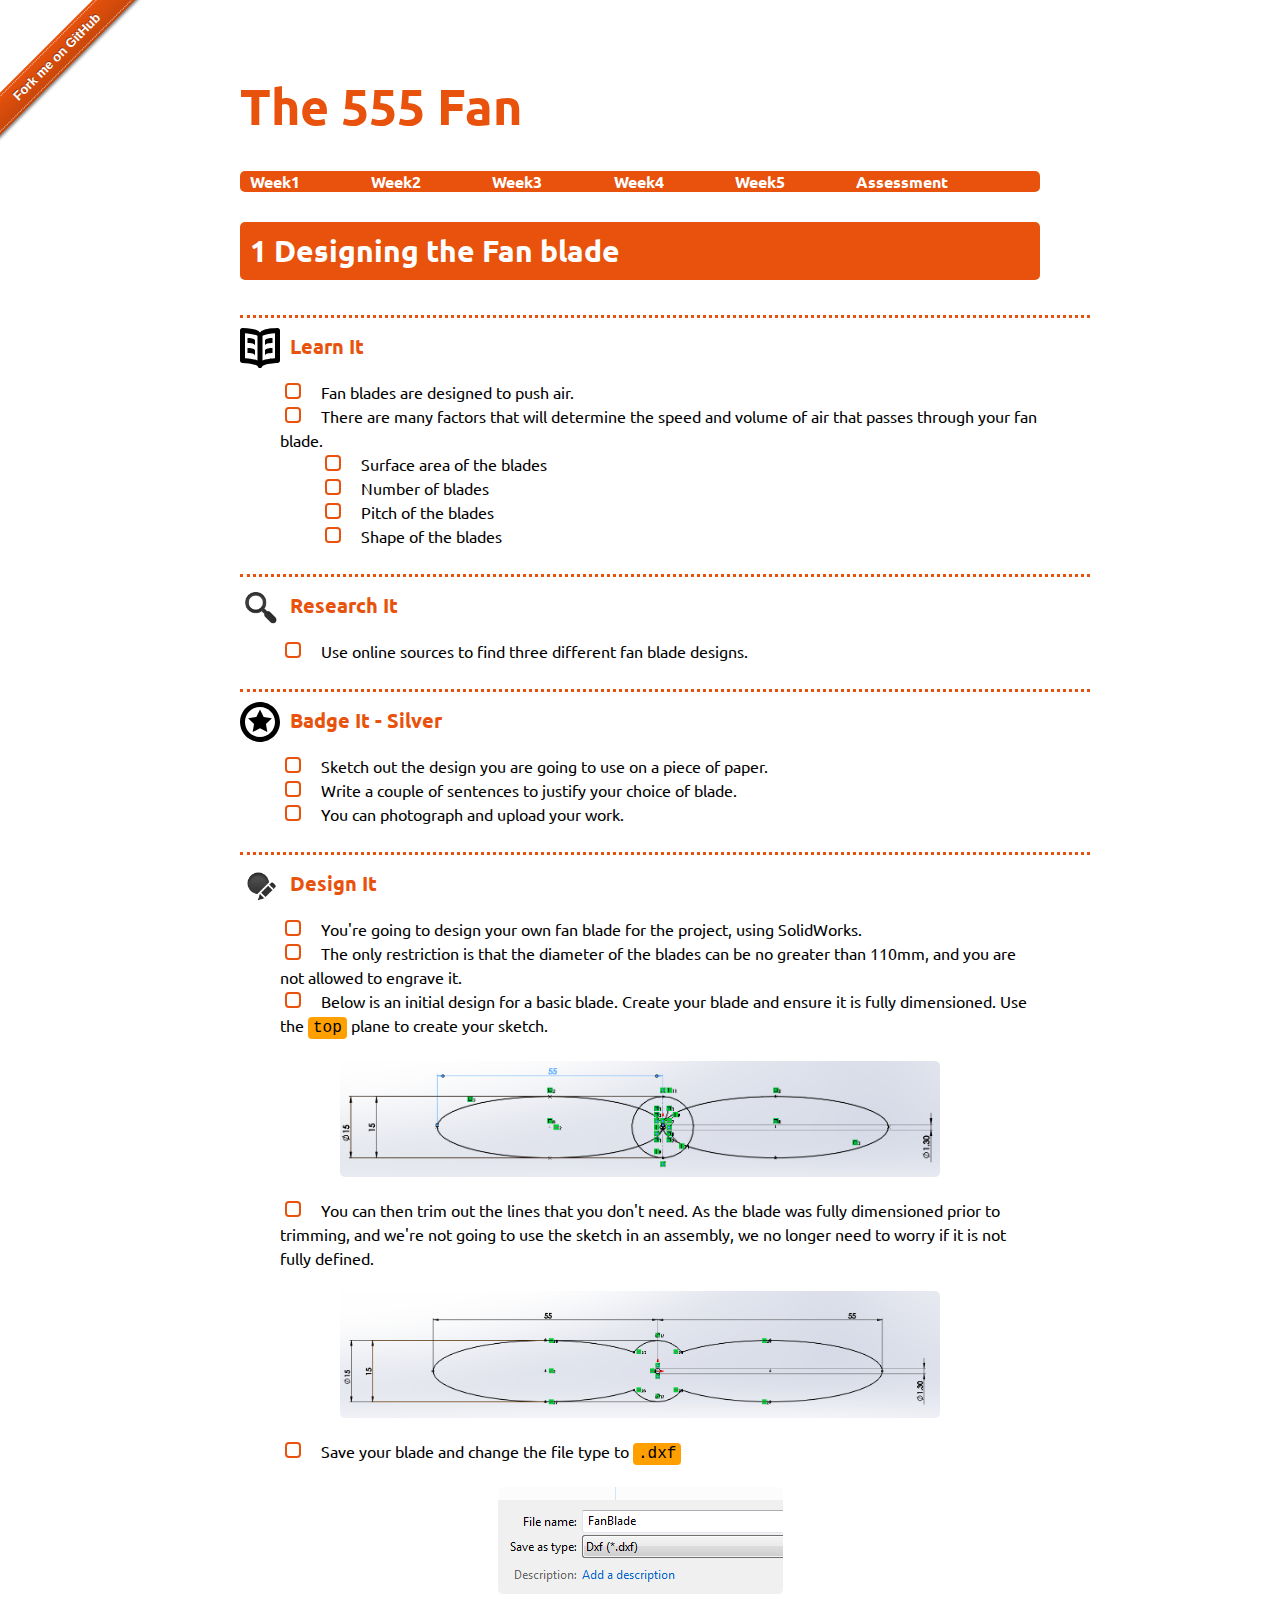
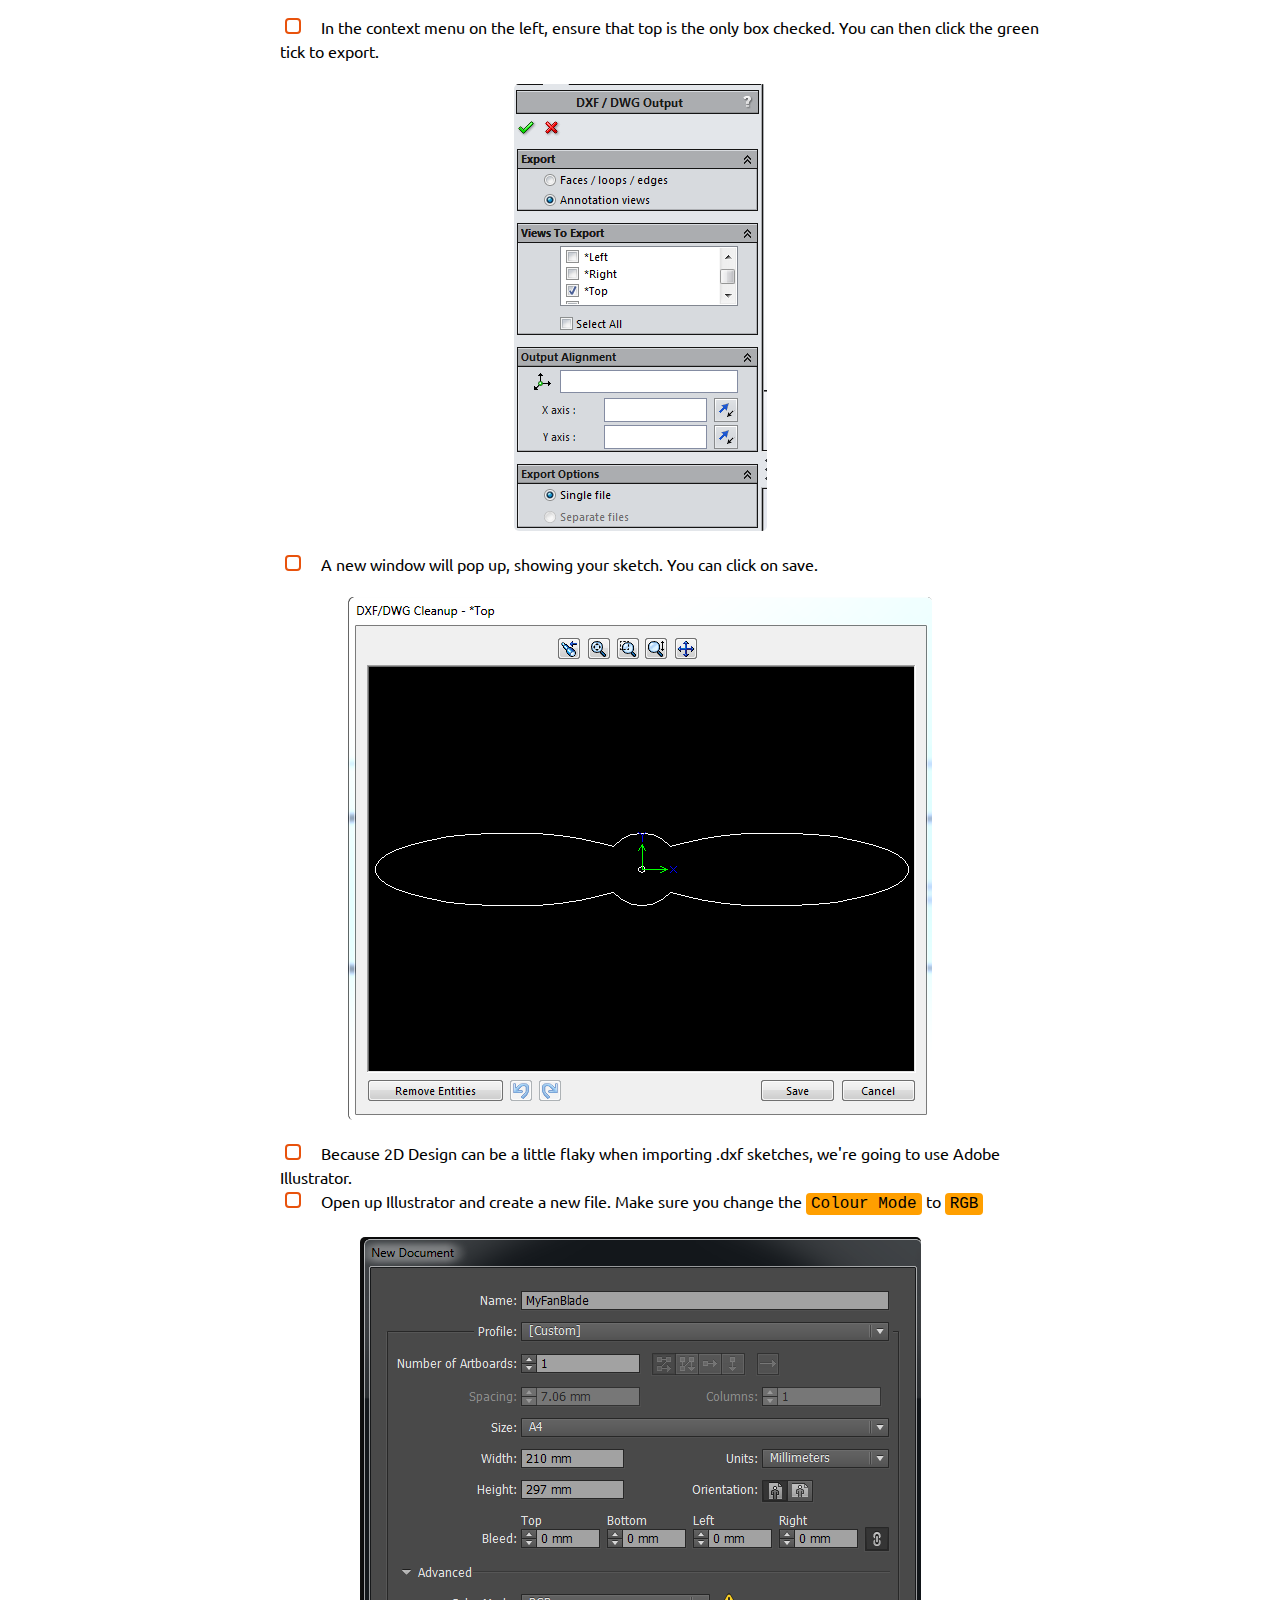
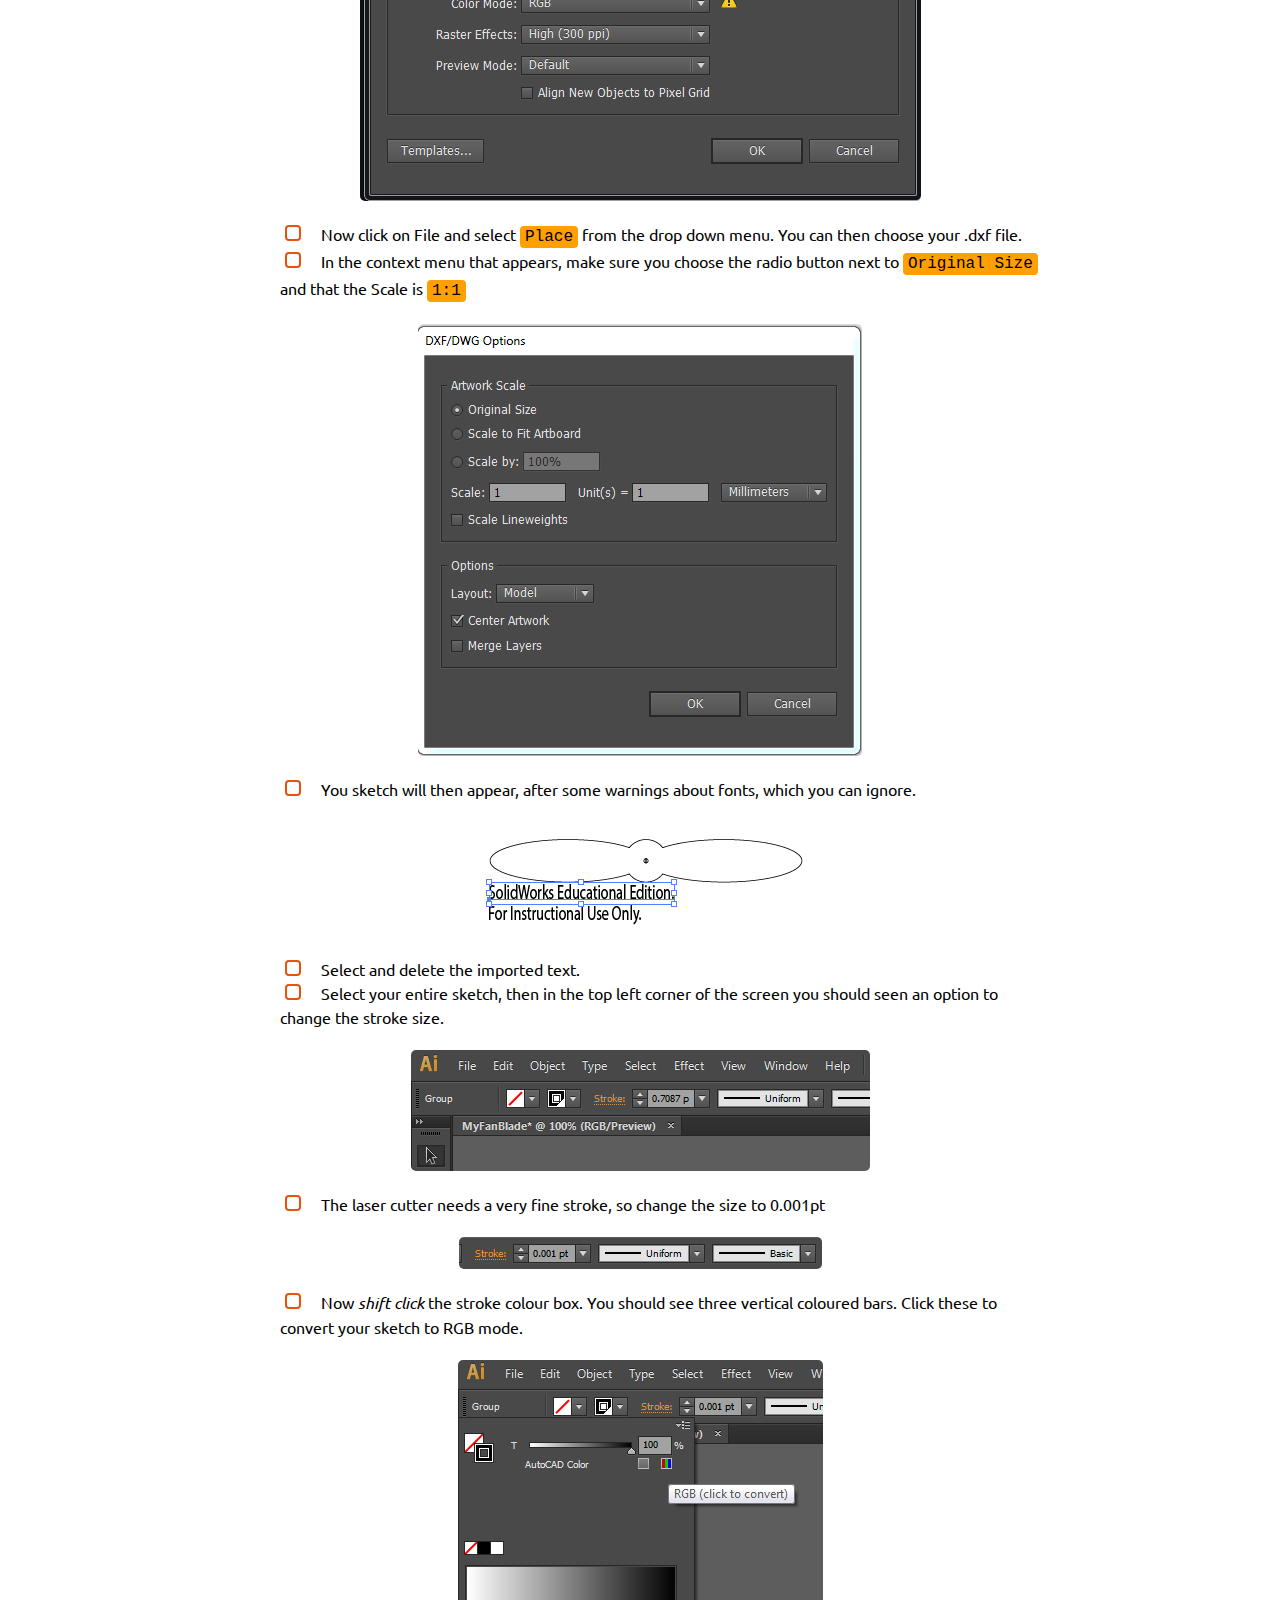
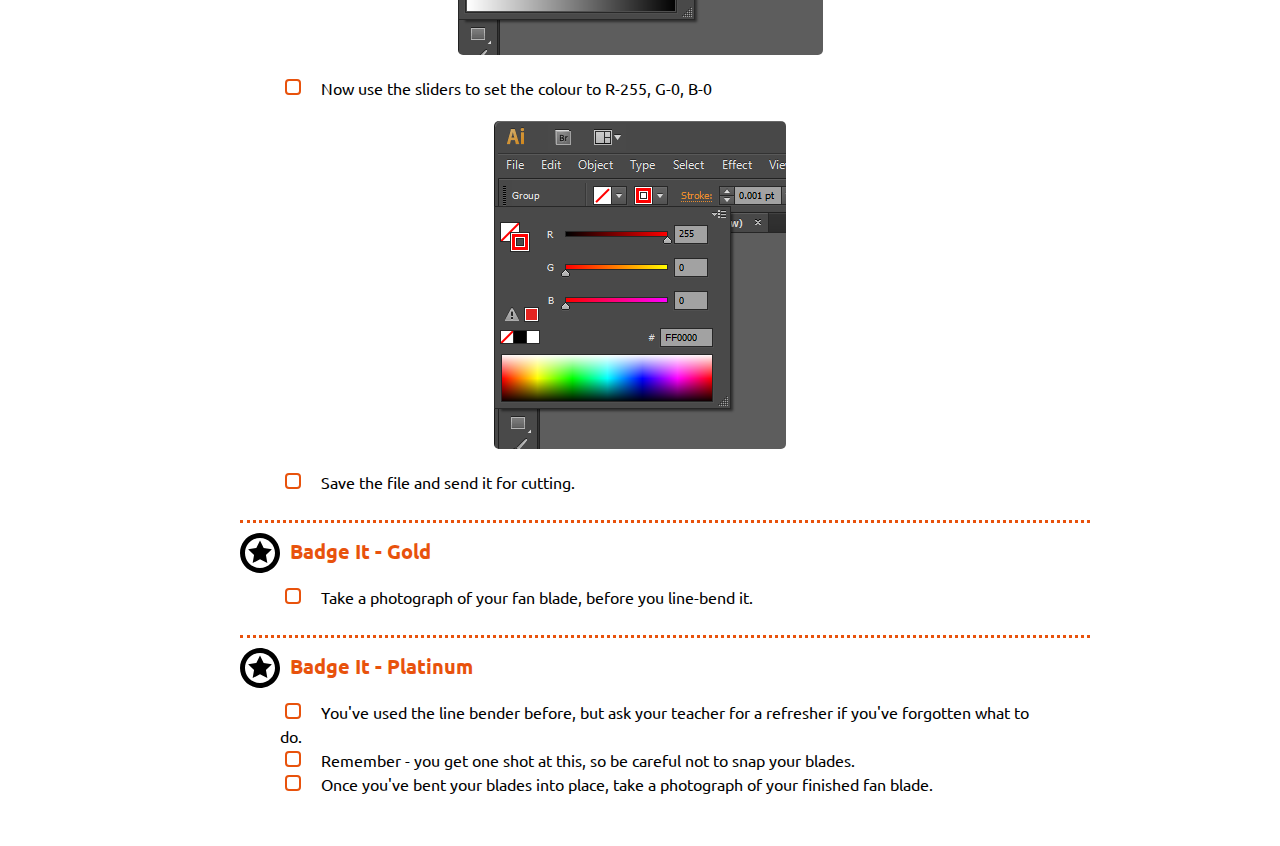
<file: pages/4_Lesson.html>
<?xml version="1.0" encoding="utf-8"?>
<!DOCTYPE html PUBLIC "-//W3C//DTD XHTML 1.0 Strict//EN"
"http://www.w3.org/TR/xhtml1/DTD/xhtml1-strict.dtd">
<html xmlns="http://www.w3.org/1999/xhtml" lang="en" xml:lang="en">
<head>
<title>The 555 Fan</title>
<meta  http-equiv="Content-Type" content="text/html;charset=utf-8" />
<meta  name="generator" content="Org-mode" />
<link rel="stylesheet" type="text/css" href="css/styles.css"/>
<link href='http://fonts.googleapis.com/css?family=Ubuntu+Mono|Ubuntu' rel='stylesheet' type='text/css'>
<script src="http://ajax.googleapis.com/ajax/libs/jquery/1.9.1/jquery.min.js" type="text/javascript"></script>
<script src="js/navbar.js" type="text/javascript"></script>
<script type="text/javascript">
/*
@licstart  The following is the entire license notice for the
JavaScript code in this tag.

Copyright (C) 2012-2013 Free Software Foundation, Inc.

The JavaScript code in this tag is free software: you can
redistribute it and/or modify it under the terms of the GNU
General Public License (GNU GPL) as published by the Free Software
Foundation, either version 3 of the License, or (at your option)
any later version.  The code is distributed WITHOUT ANY WARRANTY;
without even the implied warranty of MERCHANTABILITY or FITNESS
FOR A PARTICULAR PURPOSE.  See the GNU GPL for more details.

As additional permission under GNU GPL version 3 section 7, you
may distribute non-source (e.g., minimized or compacted) forms of
that code without the copy of the GNU GPL normally required by
section 4, provided you include this license notice and a URL
through which recipients can access the Corresponding Source.


@licend  The above is the entire license notice
for the JavaScript code in this tag.
*/
<!--/*--><![CDATA[/*><!--*/
 function CodeHighlightOn(elem, id)
 {
   var target = document.getElementById(id);
   if(null != target) {
     elem.cacheClassElem = elem.className;
     elem.cacheClassTarget = target.className;
     target.className = "code-highlighted";
     elem.className   = "code-highlighted";
   }
 }
 function CodeHighlightOff(elem, id)
 {
   var target = document.getElementById(id);
   if(elem.cacheClassElem)
     elem.className = elem.cacheClassElem;
   if(elem.cacheClassTarget)
     target.className = elem.cacheClassTarget;
 }
/*]]>*///-->
</script>
</head>
<body>
<div id="content">
<h1 class="title">The 555 Fan</h1>
  <div class="github-fork-ribbon-wrapper left">
    <div class="github-fork-ribbon">
      <a href="https://github.com/stsb11/8-SC-Fan">Fork me on GitHub</a>
    </div>
  </div>
<div id="stickyribbon">
    <ul>
      <li><a href="1_Lesson.html">Week1</a></li>
      <li><a href="2_Lesson.html">Week2</a></li>
      <li><a href="4_Lesson.html">Week3</a></li>
      <li><a href="5_Lesson.html">Week4</a></li>
      <li><a href="6_Lesson.html">Week5</a></li>
      <li><a href="assessment.html">Assessment</a></li>

    </ul>
  </div>
<div id="outline-container-sec-1" class="outline-2 activity">
<h2 id="sec-1"><span class="section-number-2">1</span> Designing the Fan blade</h2>
<div class="outline-text-2" id="text-1">
</div>
<div id="outline-container-sec-1-1" class="outline-3 learn">
<h3 id="sec-1-1">Learn It</h3>
<div class="outline-text-3" id="text-1-1">
<ul class="org-ul">
<li>Fan blades are designed to push air.
</li>
<li>There are many factors that will determine the speed and volume of air that passes through your fan blade.
<ul class="org-ul">
<li>Surface area of the blades
</li>
<li>Number of blades
</li>
<li>Pitch of the blades
</li>
<li>Shape of the blades
</li>
</ul>
</li>
</ul>
</div>
</div>
<div id="outline-container-sec-1-2" class="outline-3 research">
<h3 id="sec-1-2">Research It</h3>
<div class="outline-text-3" id="text-1-2">
<ul class="org-ul">
<li>Use online sources to find three different fan blade designs.
</li>
</ul>
</div>
</div>
<div id="outline-container-sec-1-3" class="outline-3 badge">
<h3 id="sec-1-3">Badge It - Silver</h3>
<div class="outline-text-3" id="text-1-3">
<ul class="org-ul">
<li>Sketch out the design you are going to use on a piece of paper.
</li>
<li>Write a couple of sentences to justify your choice of blade.
</li>
<li>You can photograph and upload your work.
</li>
</ul>
</div>
</div>
<div id="outline-container-sec-1-4" class="outline-3 design">
<h3 id="sec-1-4">Design It</h3>
<div class="outline-text-3" id="text-1-4">
<ul class="org-ul">
<li>You're going to design your own fan blade for the project, using SolidWorks.
</li>
<li>The only restriction is that the diameter of the blades can be no greater than 110mm, and you are <span class="underline">not</span> allowed to engrave it.
</li>
<li>Below is an initial design for a basic blade. Create your blade and ensure it is fully dimensioned. Use the <code>top</code> plane to create your sketch.
</li>
</ul>

<div class="figure">
<p><img src="img/SW_Fan.PNG" alt="SW_Fan.PNG" />
</p>
</div>
<ul class="org-ul">
<li>You can then trim out the lines that you don't need. As the blade was fully dimensioned prior to trimming, and we're not going to use the sketch in an assembly, we no longer need to worry if it is not fully defined.
</li>
</ul>

<div class="figure">
<p><img src="img/SW_Fan2.PNG" alt="SW_Fan2.PNG" />
</p>
</div>
<ul class="org-ul">
<li>Save your blade and change the file type to <code>.dxf</code>
</li>
</ul>

<div class="figure">
<p><img src="img/SW_Fan3.PNG" alt="SW_Fan3.PNG" />
</p>
</div>
<ul class="org-ul">
<li>In the context menu on the left, ensure that top is the only box checked. You can then click the green tick to export.
</li>
</ul>

<div class="figure">
<p><img src="img/SW_Fan4.PNG" alt="SW_Fan4.PNG" />
</p>
</div>
<ul class="org-ul">
<li>A new window will pop up, showing your sketch. You can click on save.
</li>
</ul>

<div class="figure">
<p><img src="img/SW_Fan5.PNG" alt="SW_Fan5.PNG" />
</p>
</div>
<ul class="org-ul">
<li>Because 2D Design can be a little flaky when importing .dxf sketches, we're going to use Adobe Illustrator.
</li>
<li>Open up Illustrator and create a new file. Make sure you change the <code>Colour Mode</code> to <code>RGB</code>
</li>
</ul>

<div class="figure">
<p><img src="img/SW_Fan6.PNG" alt="SW_Fan6.PNG" />
</p>
</div>
<ul class="org-ul">
<li>Now click on File and select <code>Place</code> from the drop down menu. You can then choose your .dxf file.
</li>
<li>In the context menu that appears, make sure you choose the radio button next to <code>Original Size</code> and that the Scale is <code>1:1</code>
</li>
</ul>

<div class="figure">
<p><img src="img/SW_Fan7.PNG" alt="SW_Fan7.PNG" />
</p>
</div>
<ul class="org-ul">
<li>You sketch will then appear, after some warnings about fonts, which you can ignore.
</li>
</ul>

<div class="figure">
<p><img src="img/SW_Fan8.PNG" alt="SW_Fan8.PNG" />
</p>
</div>
<ul class="org-ul">
<li>Select and delete the imported text.
</li>
<li>Select your entire sketch, then in the top left corner of the screen you should seen an option to change the stroke size.
</li>
</ul>

<div class="figure">
<p><img src="img/SW_Fan9.PNG" alt="SW_Fan9.PNG" />
</p>
</div>
<ul class="org-ul">
<li>The laser cutter needs a very fine stroke, so change the size to 0.001pt
</li>
</ul>

<div class="figure">
<p><img src="img/SW_Fan10.PNG" alt="SW_Fan10.PNG" />
</p>
</div>
<ul class="org-ul">
<li>Now <i>shift click</i> the stroke colour box. You should see three vertical coloured bars. Click these to convert your sketch to RGB mode.
</li>
</ul>

<div class="figure">
<p><img src="img/SW_Fan11.PNG" alt="SW_Fan11.PNG" />
</p>
</div>
<ul class="org-ul">
<li>Now use the sliders to set the colour to R-255, G-0, B-0
</li>
</ul>

<div class="figure">
<p><img src="img/SW_Fan12.PNG" alt="SW_Fan12.PNG" />
</p>
</div>
<ul class="org-ul">
<li>Save the file and send it for cutting.
</li>
</ul>
</div>
</div>
<div id="outline-container-sec-1-5" class="outline-3 badge">
<h3 id="sec-1-5">Badge It - Gold</h3>
<div class="outline-text-3" id="text-1-5">
<ul class="org-ul">
<li>Take a photograph of your fan blade, before you line-bend it.
</li>
</ul>
</div>
</div>
<div id="outline-container-sec-1-6" class="outline-3 badge">
<h3 id="sec-1-6">Badge It - Platinum</h3>
<div class="outline-text-3" id="text-1-6">
<ul class="org-ul">
<li>You've used the line bender before, but ask your teacher for a refresher if you've forgotten what to do.
</li>
<li>Remember - you get one shot at this, so be careful not to snap your blades.
</li>
<li>Once you've bent your blades into place, take a photograph of your finished fan blade.
</li>
</ul>
</div>
</div>
</body>
</html>
</file>
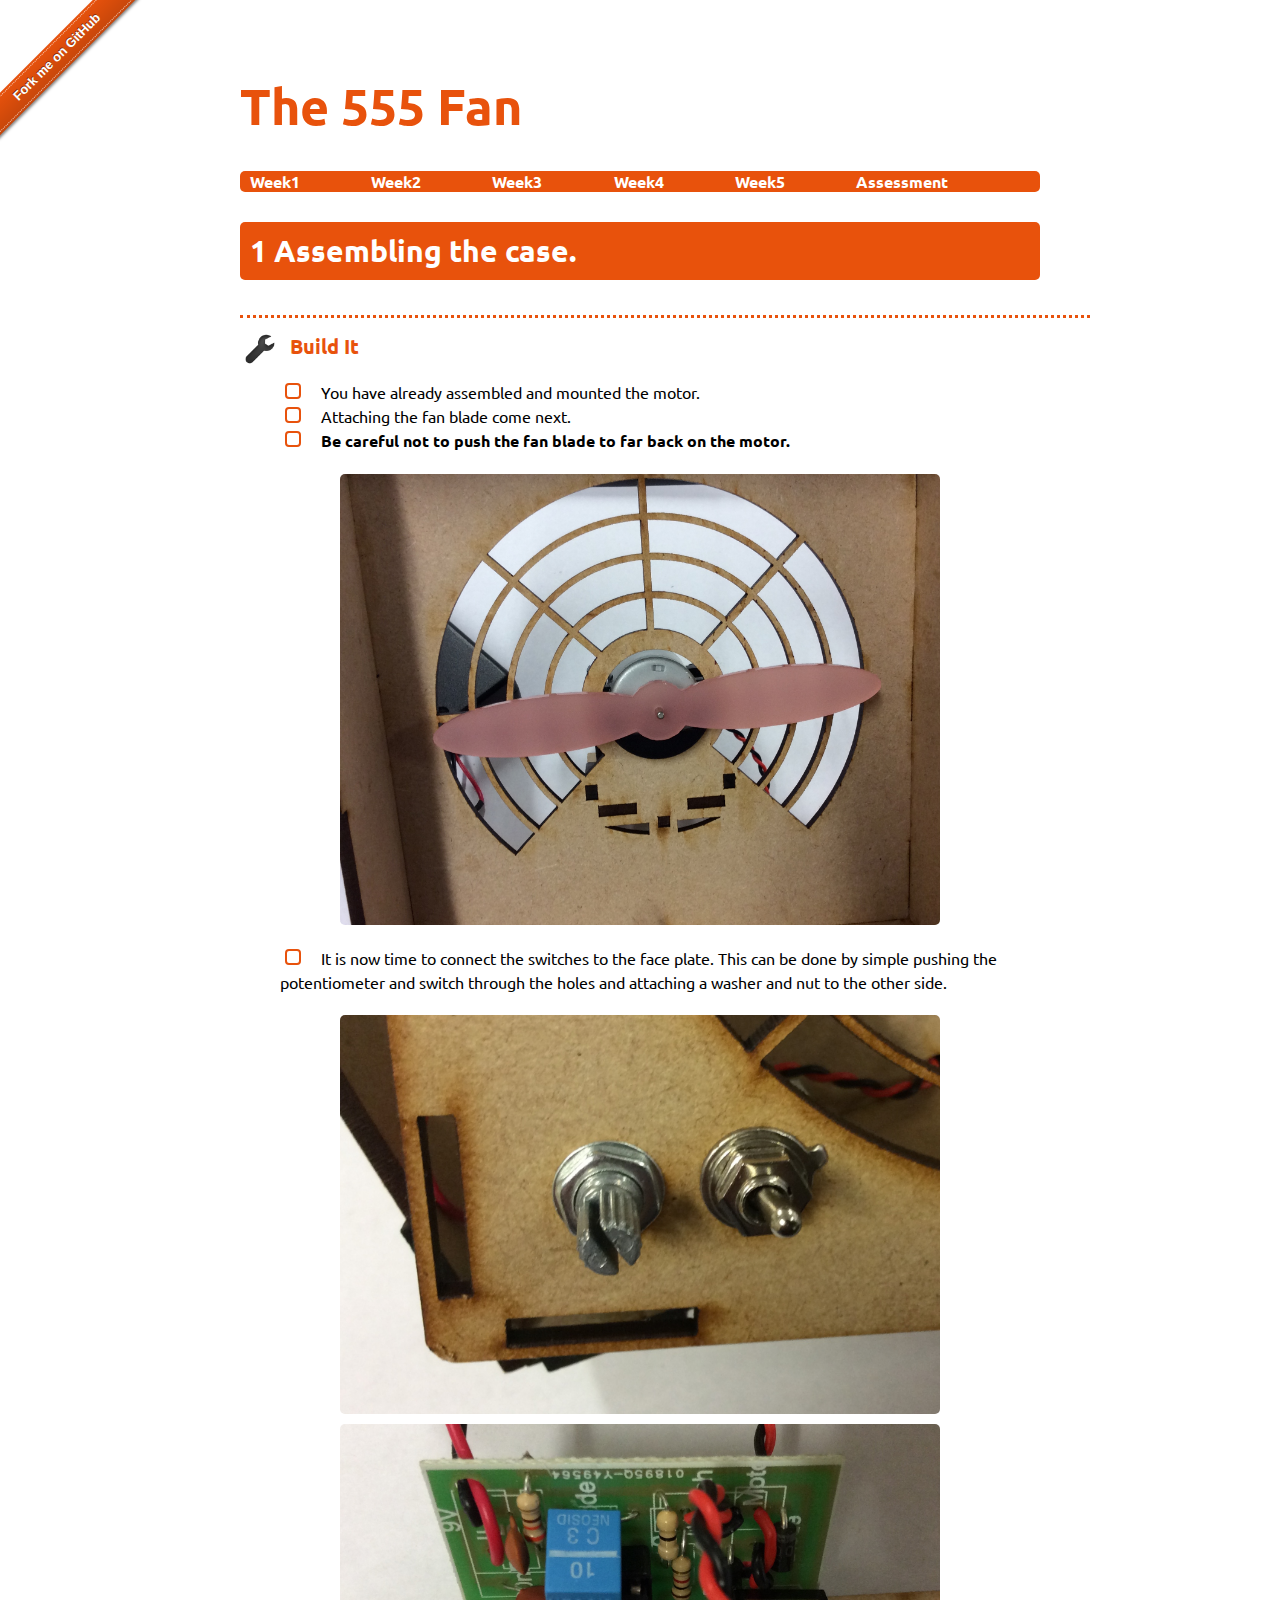
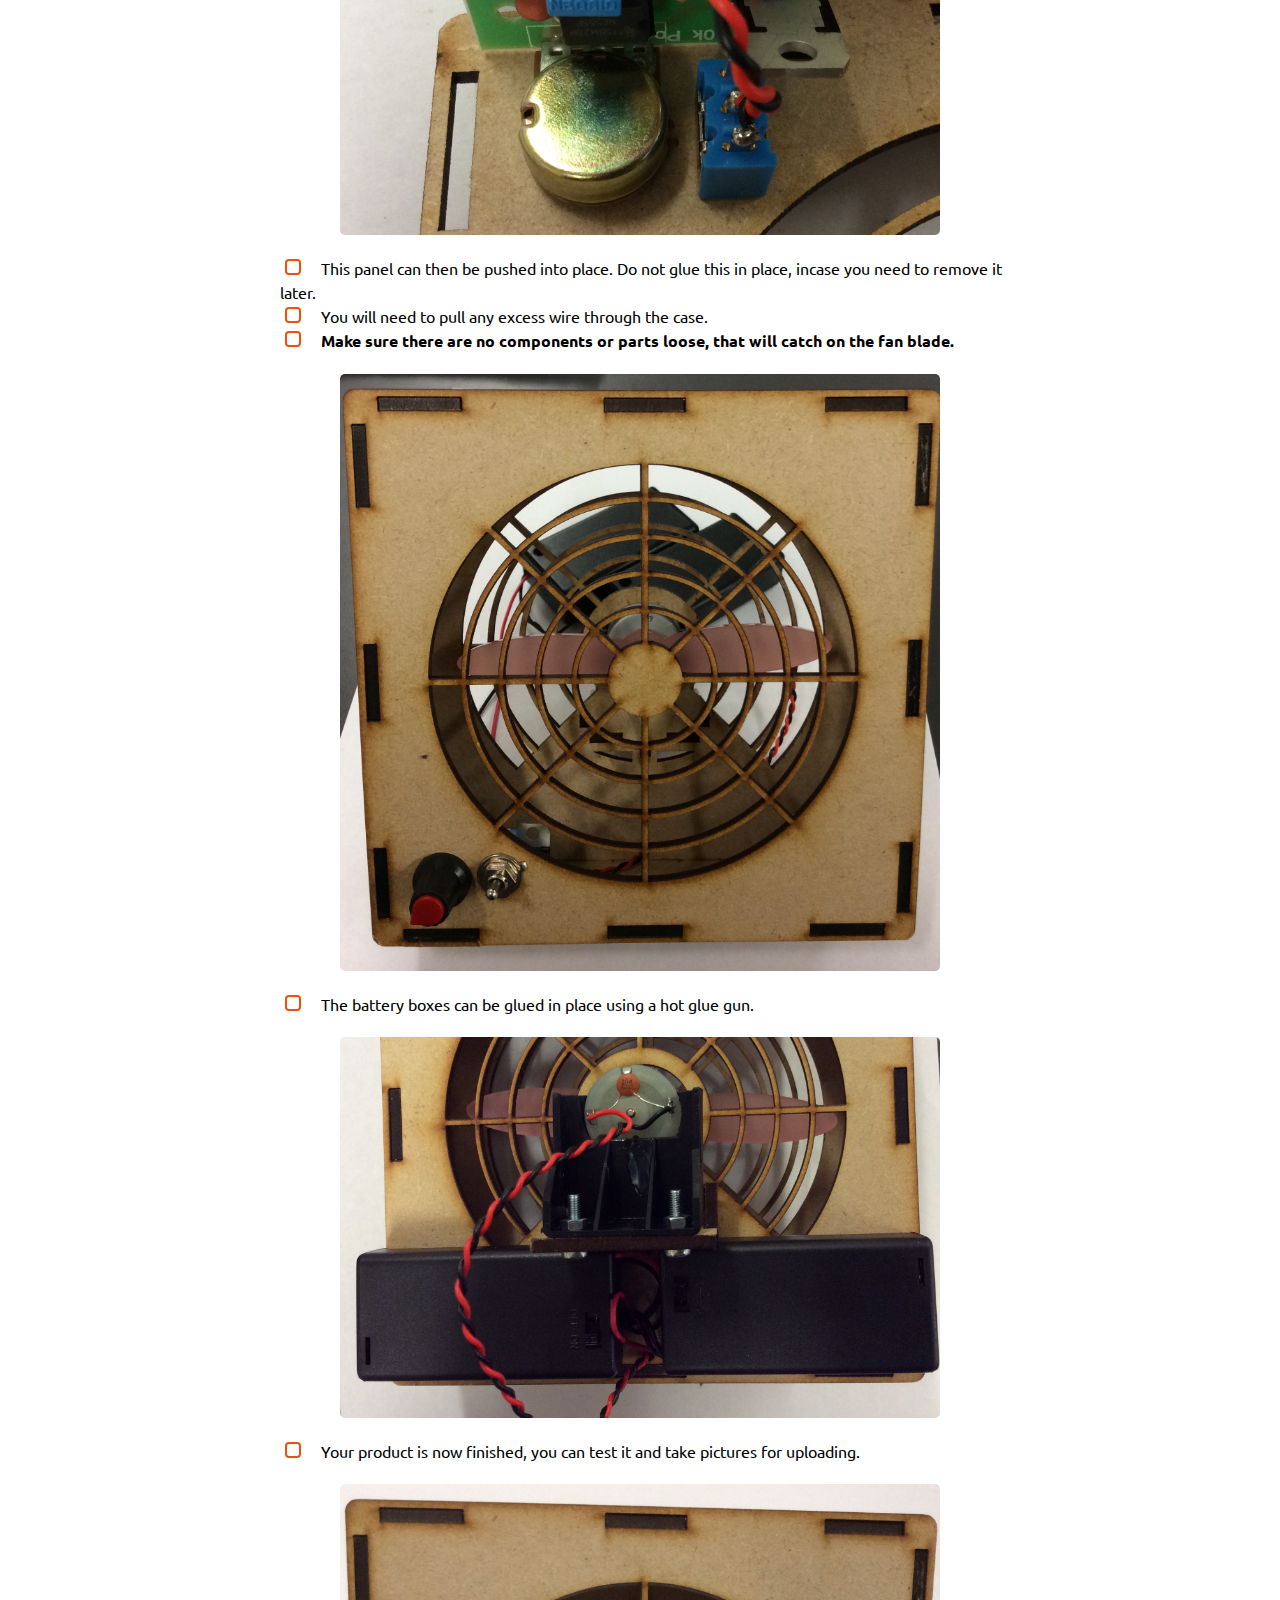
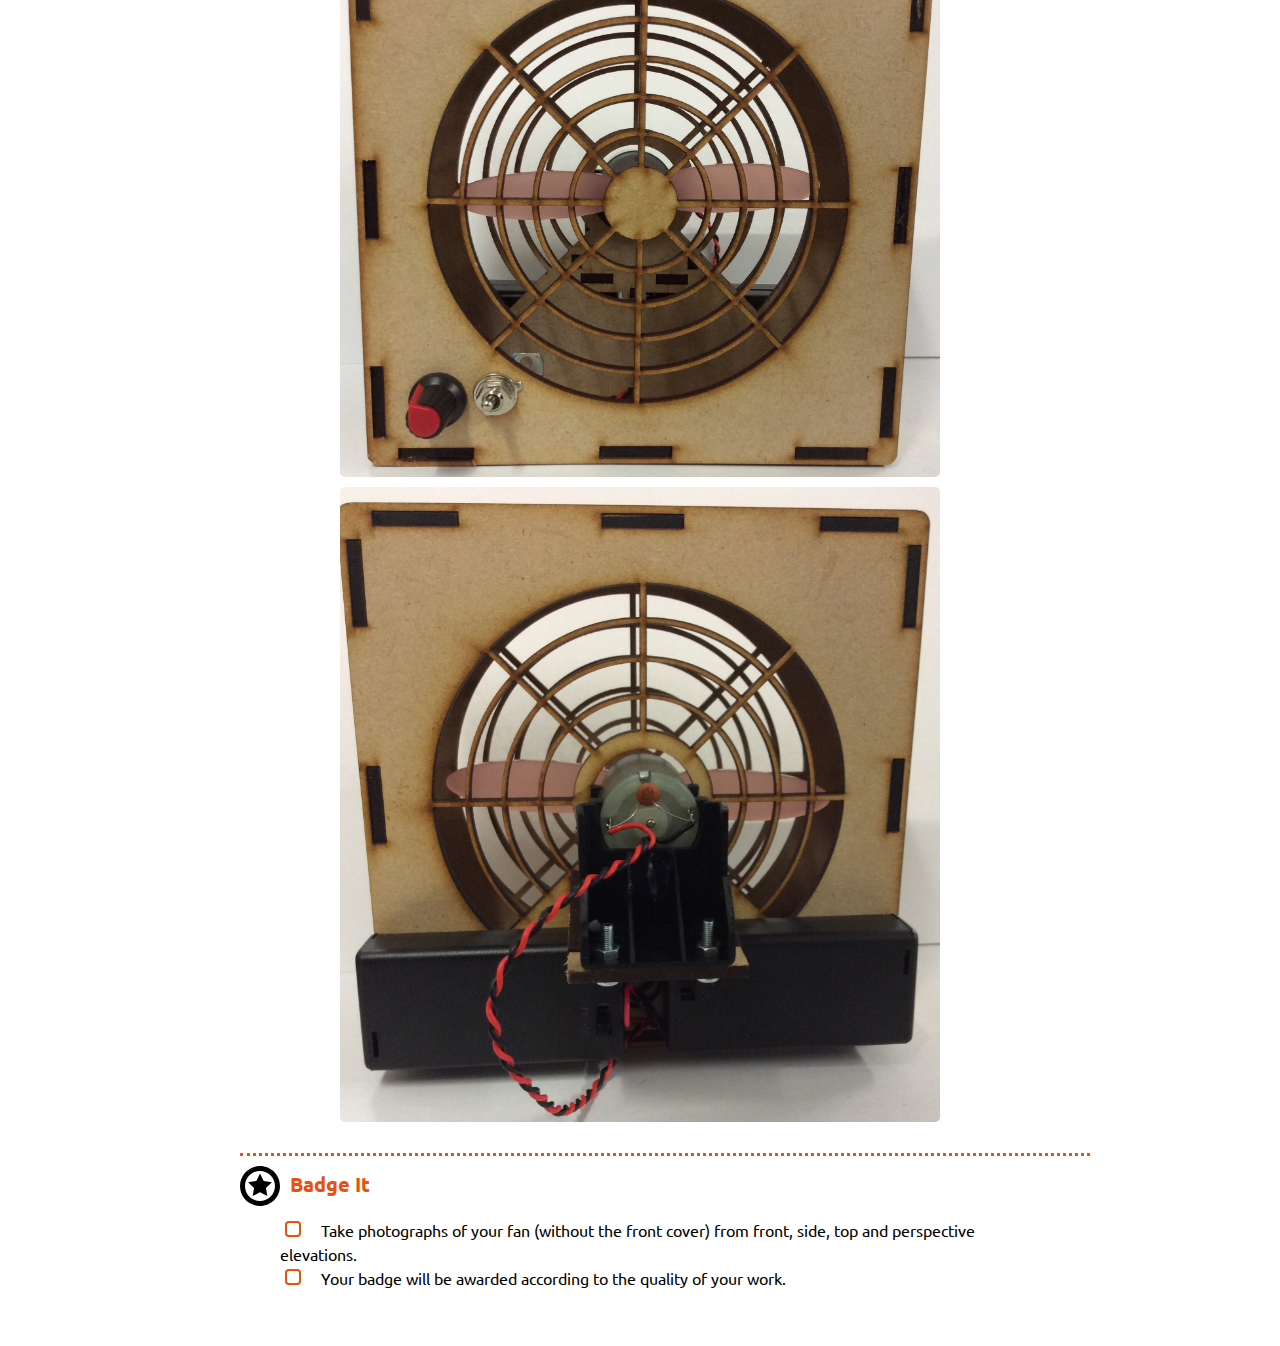
<file: pages/5_Lesson.html>
<?xml version="1.0" encoding="utf-8"?>
<!DOCTYPE html PUBLIC "-//W3C//DTD XHTML 1.0 Strict//EN"
"http://www.w3.org/TR/xhtml1/DTD/xhtml1-strict.dtd">
<html xmlns="http://www.w3.org/1999/xhtml" lang="en" xml:lang="en">
<head>
<title>The 555 Fan</title>
<meta  http-equiv="Content-Type" content="text/html;charset=utf-8" />
<meta  name="generator" content="Org-mode" />
<link rel="stylesheet" type="text/css" href="css/styles.css"/>
<link href='http://fonts.googleapis.com/css?family=Ubuntu+Mono|Ubuntu' rel='stylesheet' type='text/css'>
<script src="http://ajax.googleapis.com/ajax/libs/jquery/1.9.1/jquery.min.js" type="text/javascript"></script>
<script src="js/navbar.js" type="text/javascript"></script>
<script type="text/javascript">
/*
@licstart  The following is the entire license notice for the
JavaScript code in this tag.

Copyright (C) 2012-2013 Free Software Foundation, Inc.

The JavaScript code in this tag is free software: you can
redistribute it and/or modify it under the terms of the GNU
General Public License (GNU GPL) as published by the Free Software
Foundation, either version 3 of the License, or (at your option)
any later version.  The code is distributed WITHOUT ANY WARRANTY;
without even the implied warranty of MERCHANTABILITY or FITNESS
FOR A PARTICULAR PURPOSE.  See the GNU GPL for more details.

As additional permission under GNU GPL version 3 section 7, you
may distribute non-source (e.g., minimized or compacted) forms of
that code without the copy of the GNU GPL normally required by
section 4, provided you include this license notice and a URL
through which recipients can access the Corresponding Source.


@licend  The above is the entire license notice
for the JavaScript code in this tag.
*/
<!--/*--><![CDATA[/*><!--*/
 function CodeHighlightOn(elem, id)
 {
   var target = document.getElementById(id);
   if(null != target) {
     elem.cacheClassElem = elem.className;
     elem.cacheClassTarget = target.className;
     target.className = "code-highlighted";
     elem.className   = "code-highlighted";
   }
 }
 function CodeHighlightOff(elem, id)
 {
   var target = document.getElementById(id);
   if(elem.cacheClassElem)
     elem.className = elem.cacheClassElem;
   if(elem.cacheClassTarget)
     target.className = elem.cacheClassTarget;
 }
/*]]>*///-->
</script>
</head>
<body>
<div id="content">
<h1 class="title">The 555 Fan</h1>
  <div class="github-fork-ribbon-wrapper left">
    <div class="github-fork-ribbon">
      <a href="https://github.com/stsb11/8-SC-Fan">Fork me on GitHub</a>
    </div>
  </div>
<div id="stickyribbon">
    <ul>
      <li><a href="1_Lesson.html">Week1</a></li>
      <li><a href="2_Lesson.html">Week2</a></li>
      <li><a href="4_Lesson.html">Week3</a></li>
      <li><a href="5_Lesson.html">Week4</a></li>
      <li><a href="6_Lesson.html">Week5</a></li>
      <li><a href="assessment.html">Assessment</a></li>

    </ul>
  </div>
<div id="outline-container-sec-1" class="outline-2 activity">
<h2 id="sec-1"><span class="section-number-2">1</span> Assembling the case.</h2>
<div class="outline-text-2" id="text-1">
</div>
<div id="outline-container-sec-1-1" class="outline-3 build">
<h3 id="sec-1-1">Build It</h3>
<div class="outline-text-3" id="text-1-1">
<ul class="org-ul">
<li>You have already assembled and mounted the motor.
</li>
<li>Attaching the fan blade come next.
</li>
<li><b>Be careful not to push the fan blade to far back on the motor.</b>
</li>
</ul>

<div class="figure">
<p><img src="./img/Fitfan.jpg" alt="Fitfan.jpg" />
</p>
</div>
<ul class="org-ul">
<li>It is now time to connect the switches to the face plate. This can be done by simple pushing the potentiometer and switch through the holes and attaching a washer and nut to the other side.
</li>
</ul>
<p>
<img src="./img/Switchmount1.jpg" alt="Switchmount1.jpg" />
<img src="./img/Switchmount2.jpg" alt="Switchmount2.jpg" />
</p>
<ul class="org-ul">
<li>This panel can then be pushed into place. Do not glue this in place, incase you need to remove it later.
</li>
<li>You will need to pull any excess wire through the case.
</li>
<li><b>Make sure there are no components or parts loose, that will catch on the fan blade.</b>
</li>
</ul>

<div class="figure">
<p><img src="./img/Frontcover.jpg" alt="Frontcover.jpg" />
</p>
</div>
<ul class="org-ul">
<li>The battery boxes can be glued in place using a hot glue gun.
</li>
</ul>

<div class="figure">
<p><img src="./img/Battglue.jpg" alt="Battglue.jpg" />
</p>
</div>
<ul class="org-ul">
<li>Your product is now finished, you can test it and take pictures for uploading.
</li>
</ul>
<p>
<img src="./img/Final1.jpg" alt="Final1.jpg" />
<img src="./img/Final2.jpg" alt="Final2.jpg" />
</p>
</div>
</div>
<div id="outline-container-sec-1-2" class="outline-3 badge">
<h3 id="sec-1-2">Badge It</h3>
<div class="outline-text-3" id="text-1-2">
<ul class="org-ul">
<li>Take photographs of your fan (without the front cover) from front, side, top and perspective elevations.
</li>
<li>Your badge will be awarded according to the quality of your work.
</li>
</ul>
</div>
</div>
</body>
</html>
</file>
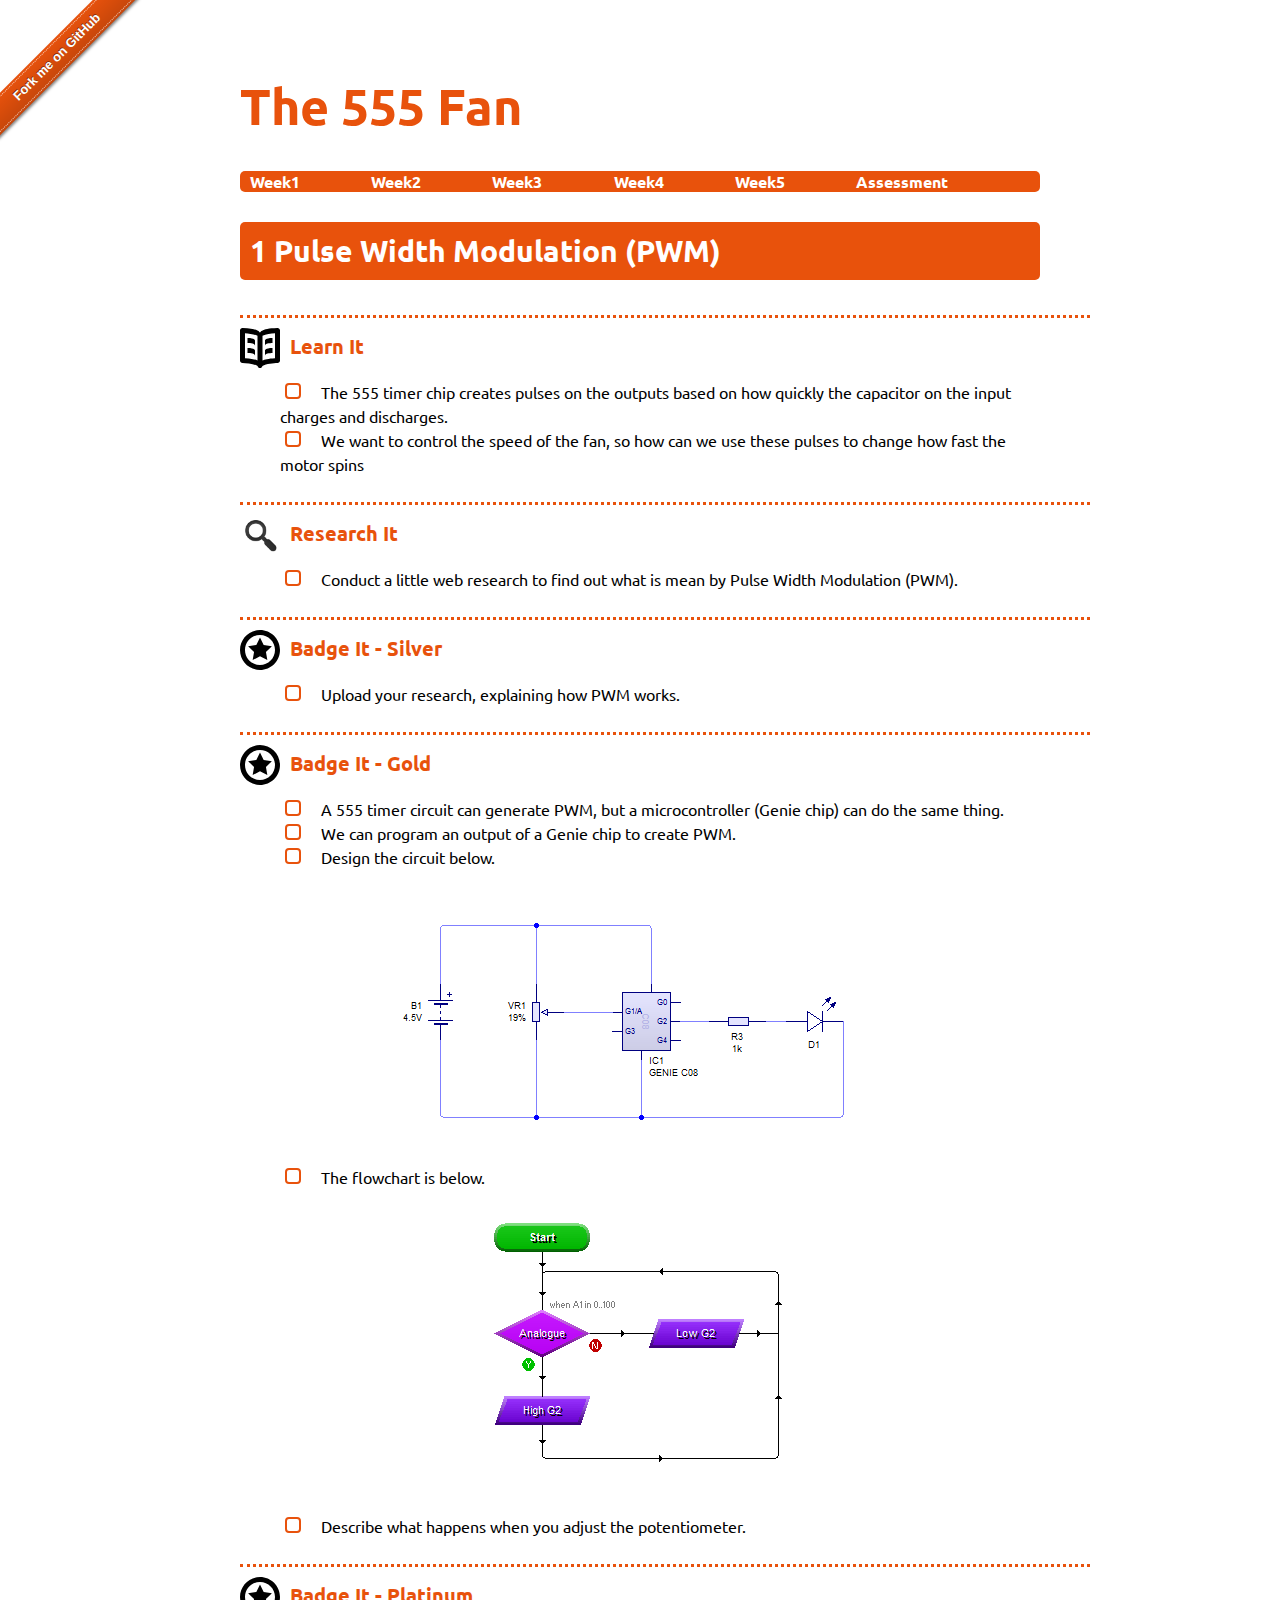
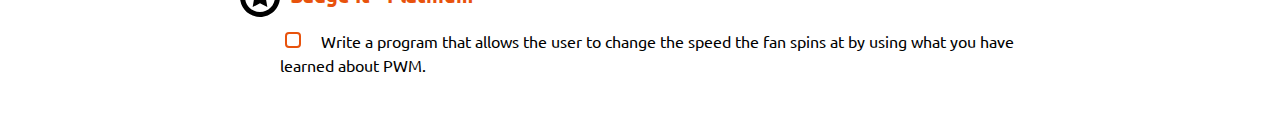
<file: pages/6_Lesson.html>
<?xml version="1.0" encoding="utf-8"?>
<!DOCTYPE html PUBLIC "-//W3C//DTD XHTML 1.0 Strict//EN"
"http://www.w3.org/TR/xhtml1/DTD/xhtml1-strict.dtd">
<html xmlns="http://www.w3.org/1999/xhtml" lang="en" xml:lang="en">
<head>
<title>The 555 Fan</title>
<meta  http-equiv="Content-Type" content="text/html;charset=utf-8" />
<meta  name="generator" content="Org-mode" />
<link rel="stylesheet" type="text/css" href="css/styles.css"/>
<link href='http://fonts.googleapis.com/css?family=Ubuntu+Mono|Ubuntu' rel='stylesheet' type='text/css'>
<script src="http://ajax.googleapis.com/ajax/libs/jquery/1.9.1/jquery.min.js" type="text/javascript"></script>
<script src="js/navbar.js" type="text/javascript"></script>
<script type="text/javascript">
/*
@licstart  The following is the entire license notice for the
JavaScript code in this tag.

Copyright (C) 2012-2013 Free Software Foundation, Inc.

The JavaScript code in this tag is free software: you can
redistribute it and/or modify it under the terms of the GNU
General Public License (GNU GPL) as published by the Free Software
Foundation, either version 3 of the License, or (at your option)
any later version.  The code is distributed WITHOUT ANY WARRANTY;
without even the implied warranty of MERCHANTABILITY or FITNESS
FOR A PARTICULAR PURPOSE.  See the GNU GPL for more details.

As additional permission under GNU GPL version 3 section 7, you
may distribute non-source (e.g., minimized or compacted) forms of
that code without the copy of the GNU GPL normally required by
section 4, provided you include this license notice and a URL
through which recipients can access the Corresponding Source.


@licend  The above is the entire license notice
for the JavaScript code in this tag.
*/
<!--/*--><![CDATA[/*><!--*/
 function CodeHighlightOn(elem, id)
 {
   var target = document.getElementById(id);
   if(null != target) {
     elem.cacheClassElem = elem.className;
     elem.cacheClassTarget = target.className;
     target.className = "code-highlighted";
     elem.className   = "code-highlighted";
   }
 }
 function CodeHighlightOff(elem, id)
 {
   var target = document.getElementById(id);
   if(elem.cacheClassElem)
     elem.className = elem.cacheClassElem;
   if(elem.cacheClassTarget)
     target.className = elem.cacheClassTarget;
 }
/*]]>*///-->
</script>
</head>
<body>
<div id="content">
<h1 class="title">The 555 Fan</h1>
  <div class="github-fork-ribbon-wrapper left">
    <div class="github-fork-ribbon">
      <a href="https://github.com/stsb11/8-SC-Fan">Fork me on GitHub</a>
    </div>
  </div>
<div id="stickyribbon">
    <ul>
      <li><a href="1_Lesson.html">Week1</a></li>
      <li><a href="2_Lesson.html">Week2</a></li>
      <li><a href="4_Lesson.html">Week3</a></li>
      <li><a href="5_Lesson.html">Week4</a></li>
      <li><a href="6_Lesson.html">Week5</a></li>
      <li><a href="assessment.html">Assessment</a></li>

    </ul>
  </div>
<div id="outline-container-sec-1" class="outline-2 activity">
<h2 id="sec-1"><span class="section-number-2">1</span> Pulse Width Modulation (PWM)</h2>
<div class="outline-text-2" id="text-1">
</div>
<div id="outline-container-sec-1-1" class="outline-3 learn">
<h3 id="sec-1-1">Learn It</h3>
<div class="outline-text-3" id="text-1-1">
<ul class="org-ul">
<li>The 555 timer chip creates pulses on the outputs based on how quickly the capacitor on the input charges and discharges.
</li>
<li>We want to control the speed of the fan, so how can we use these pulses to change how fast the motor spins
</li>
</ul>
</div>
</div>
<div id="outline-container-sec-1-2" class="outline-3 research">
<h3 id="sec-1-2">Research It</h3>
<div class="outline-text-3" id="text-1-2">
<ul class="org-ul">
<li>Conduct a little web research to find out what is mean by Pulse Width Modulation (PWM).
</li>
</ul>
</div>
</div>
<div id="outline-container-sec-1-3" class="outline-3 badge">
<h3 id="sec-1-3">Badge It - Silver</h3>
<div class="outline-text-3" id="text-1-3">
<ul class="org-ul">
<li>Upload your research, explaining how PWM works.
</li>
</ul>
</div>
</div>
<div id="outline-container-sec-1-4" class="outline-3 badge">
<h3 id="sec-1-4">Badge It - Gold</h3>
<div class="outline-text-3" id="text-1-4">
<ul class="org-ul">
<li>A 555 timer circuit can generate PWM, but a microcontroller (Genie chip) can do the same thing.
</li>
<li>We can program an output of a Genie chip to create PWM.
</li>
<li>Design the circuit below.
</li>
</ul>

<div class="figure">
<p><img src="./img/circuit7.png" alt="circuit7.png" />
</p>
</div>
<ul class="org-ul">
<li>The flowchart is below.
</li>
</ul>

<div class="figure">
<p><img src="./img/circuit4.png" alt="circuit4.png" />
</p>
</div>
<ul class="org-ul">
<li>Describe what happens when you adjust the potentiometer.
</li>
</ul>
</div>
</div>

<div id="outline-container-sec-1-5" class="outline-3 badge">
<h3 id="sec-1-5">Badge It - Platinum</h3>
<div class="outline-text-3" id="text-1-5">
<ul class="org-ul">
<li>Write a program that allows the user to change the speed the fan spins at by using what you have learned about PWM.
</li>
</ul>
</div>
</div>
</body>
</html>
</file>
<file: pages/css/styles.css>
/*GCSE Colours*/
/*@scheme-color: #339900;;
@scheme-color-secondary: #d5ffc0;
*/
/*YEAR 7 Colours - Systems & Control*/
/*
@scheme-color: #A30000;
@scheme-color-secondary: #E0E7F5;
*/
/*YEAR 8 Colours*/
/*YEAR 9 Colours*/
/*
@scheme-color: #D12229;
@scheme-color-secondary: #F7E4DC;
*/
/*!
 * "Fork me on GitHub" CSS ribbon v0.1.1 | MIT License
 * https://github.com/simonwhitaker/github-fork-ribbon-css
*/
/* Left will inherit from right (so we don't need to duplicate code) */
.github-fork-ribbon {
  /* The right and left classes determine the side we attach our banner to */

  position: absolute;
  /* Add a bit of padding to give some substance outside the "stitching" */

  padding: 2px 0;
  /* Set the base colour */

  background-color: #e8520c;
  /* Set a gradient: transparent black at the top to almost-transparent black at the bottom */

  background-image: -webkit-gradient(linear, left top, left bottom, from(rgba(0, 0, 0, 0)), to(rgba(0, 0, 0, 0.15)));
  background-image: -webkit-linear-gradient(top, rgba(0, 0, 0, 0), rgba(0, 0, 0, 0.15));
  background-image: -moz-linear-gradient(top, rgba(0, 0, 0, 0), rgba(0, 0, 0, 0.15));
  background-image: -ms-linear-gradient(top, rgba(0, 0, 0, 0), rgba(0, 0, 0, 0.15));
  background-image: -o-linear-gradient(top, rgba(0, 0, 0, 0), rgba(0, 0, 0, 0.15));
  background-image: linear-gradient(to bottom, rgba(0, 0, 0, 0), rgba(0, 0, 0, 0.15));
  /* Add a drop shadow */

  -webkit-box-shadow: 0 2px 3px 0 rgba(0, 0, 0, 0.5);
  -moz-box-shadow: 0 2px 3px 0 rgba(0, 0, 0, 0.5);
  box-shadow: 0 2px 3px 0 rgba(0, 0, 0, 0.5);
  /* Set the font */

  font: 700 13px "Helvetica Neue", Helvetica, Arial, sans-serif;
  z-index: 9999;
  pointer-events: auto;
}
.github-fork-ribbon a,
.github-fork-ribbon a:hover {
  /* Set the text properties */

  color: #fff;
  text-decoration: none;
  text-shadow: 0 -1px rgba(0, 0, 0, 0.5);
  text-align: center;
  /* Set the geometry. If you fiddle with these you'll also need
     to tweak the top and right values in .github-fork-ribbon. */

  width: 200px;
  line-height: 20px;
  /* Set the layout properties */

  display: inline-block;
  padding: 2px 0;
  /* Add "stitching" effect */

  border-width: 1px 0;
  border-style: dotted;
  border-color: #fff;
  border-color: rgba(255, 255, 255, 0.7);
}
.github-fork-ribbon-wrapper {
  width: 150px;
  height: 150px;
  position: absolute;
  overflow: hidden;
  top: 0;
  z-index: 9999;
  pointer-events: none;
}
.github-fork-ribbon-wrapper.fixed {
  position: fixed;
}
.github-fork-ribbon-wrapper.left {
  left: 0;
}
.github-fork-ribbon-wrapper.right {
  right: 0;
}
.github-fork-ribbon-wrapper.left-bottom {
  position: fixed;
  top: inherit;
  bottom: 0;
  left: 0;
}
.github-fork-ribbon-wrapper.right-bottom {
  position: fixed;
  top: inherit;
  bottom: 0;
  right: 0;
}
.github-fork-ribbon-wrapper.right .github-fork-ribbon {
  top: 42px;
  right: -43px;
  -webkit-transform: rotate(45deg);
  -moz-transform: rotate(45deg);
  -ms-transform: rotate(45deg);
  -o-transform: rotate(45deg);
  transform: rotate(45deg);
}
.github-fork-ribbon-wrapper.left .github-fork-ribbon {
  top: 42px;
  left: -43px;
  -webkit-transform: rotate(-45deg);
  -moz-transform: rotate(-45deg);
  -ms-transform: rotate(-45deg);
  -o-transform: rotate(-45deg);
  transform: rotate(-45deg);
}
.github-fork-ribbon-wrapper.left-bottom .github-fork-ribbon {
  top: 80px;
  left: -43px;
  -webkit-transform: rotate(45deg);
  -moz-transform: rotate(45deg);
  -ms-transform: rotate(45deg);
  -o-transform: rotate(45deg);
  transform: rotate(45deg);
}
.github-fork-ribbon-wrapper.right-bottom .github-fork-ribbon {
  top: 80px;
  right: -43px;
  -webkit-transform: rotate(-45deg);
  -moz-transform: rotate(-45deg);
  -ms-transform: rotate(-45deg);
  -o-transform: rotate(-45deg);
  transform: rotate(-45deg);
}
/*Main Styles*/
* {
  margin: 0px padding: 0px;
  font: Arial, Helvetica, sans-serif;
}
html {
  font-family: 'Ubuntu', Helvetica, Arial, sans-serif;
  text-align: center;
  background: #FFF;
}
body {
  max-width: 800px;
  background: #FFFFFF;
  text-align: left;
  padding: 20px;
  font-size: 16px;
  margin: 20px auto;
  clear: both;
}
code {
  border-radius: 4px 4px 4px 4px;
  background: #ff9f00;
  padding: 2px 5px;
  -webkit-hyphens: none;
  -moz-hyphens: none;
  hyphens: none;
  white-space: pre-wrap;
  /* css-3 */

  white-space: -moz-pre-wrap !important;
  /* Mozilla, since 1999 */

  white-space: -pre-wrap;
  /* Opera 4-6 */

  white-space: -o-pre-wrap;
  /* Opera 7 */

}
pre {
  font-size: 16px;
  font-family: 'Ubuntu mono', "Courier New", Courier, monospace;
  font-weight: 400;
  line-height: 1.5;
  clear: both;
  background: #ff9f00;
  padding: 20px;
  -webkit-hyphens: none;
  -moz-hyphens: none;
  hyphens: none;
}
/* CSS For Lesson*/
.link-heading {
  font-size: 15px;
  background: #e8520c;
  margin-top: 10px;
  padding: 10px 10px;
  border-radius: 3px;
}
.link-heading a:link {
  color: #FFFFFF;
}
.link-heading a:visited {
  color: #FFFFFF;
}
.link-heading a:hover {
  color: #808080;
}
.link-heading a:link {
  color: #ffffff;
}
h1 {
  font-size: 50px;
  color: #e8520c;
  margin-left: auto;
  margin-right: auto;
}
.activity h2 {
  font-size: 30px;
  color: #FFF;
  background: #e8520c;
  margin-top: 30px;
  padding: 10px 10px;
  border-radius: 5px;
}
.activity img,
video {
  padding: 5px;
  border-radius: 10px;
  margin-left: auto;
  margin-right: auto;
  display: block;
  max-width: 600px;
}
.activity iframe,
object {
  padding: 5px;
  margin-left: auto;
  margin-right: auto;
  display: block;
  max-width: 1000px;
}
/* CSS for sub activities*/
.learn h3 {
  background-image: url(icons/Learn.svg);
}
.research h3 {
  background-image: url(icons/Research.png);
}
.design h3 {
  background-image: url(icons/Design.png);
}
.build h3 {
  background-image: url(icons/Build.png);
}
.test h3 {
  background-image: url(icons/Test.png);
}
.run h3 {
  background-image: url(icons/Run.svg);
}
.document h3 {
  background-image: url(icons/Document.png);
}
.code h3 {
  background-image: url(icons/Code.svg);
}
.program h3 {
  background-image: url(icons/Program.png);
}
.try h3 {
  background-image: url(icons/Try.svg);
}
.badge h3 {
  background-image: url(icons/Badge.svg);
}
.save h3 {
  background-image: url(icons/Save.svg);
}
h3 {
  color: #e8520c;
  background-position: 0px 10px;
  background-size: 40px 40px;
  background-repeat: no-repeat;
  margin-bottom: 10px;
  margin-top: 10px;
  padding-bottom: 10px;
  padding-top: 15px;
  padding-left: 50px;
  font-size: 20px;
  float: left;
  width: 100%;
  border-top: 3px dotted #e8520c;
}
/*CSS FOR LISTS*/
.org-ul li:before {
  clear: none;
  font-size: 16px;
  line-height: 24px;
  margin-top: 3px;
  list-style-position: outside;
  margin-left: 5px;
  content: " ";
  border-radius: 4px;
  border: 2px solid #e8520c;
  padding: 6px 6px;
  margin-right: 20px;
  float: left;
}
.org-ol {
  list-style-type: none;
  list-style-type: decimal !ie;
  /*IE 7- hack*/

  counter-reset: li-counter;
}
.org-ol > li {
  position: relative;
  margin-bottom: 6px;
}
.org-ol > li:before {
  clear: none;
  color: white;
  background-color: #e8520c;
  font-size: 10px;
  line-height: 10px;
  margin: 1px;
  list-style-position: outside;
  margin-left: 5px;
  content: " ";
  border-radius: 4px;
  padding: 3px 5px 3px 5px;
  margin-right: 10px;
  float: left;
  content: counter(li-counter);
  counter-increment: li-counter;
}
.org-ul {
  list-style-type: none;
  line-height: 24px;
}
blockquote {
  text-align: center;
  font-family: Georgia,serif;
  font-size: 18px;
  font-style: italic;
  width: 600px;
  margin-left: 100px;
  padding: 0.25em 40px;
  line-height: 1.45;
  position: relative;
  color: #383838;
}
blockquote:before {
  display: block;
  content: "\201C";
  font-size: 80px;
  position: absolute;
  left: -20px;
  top: -20px;
  color: #7a7a7a;
}
blockquote:after {
  display: block;
  content: "\201D";
  font-size: 80px;
  position: absolute;
  right: -20px;
  bottom: -60px;
  color: #7a7a7a;
}
blockquote cite {
  color: #999999;
  font-size: 14px;
  display: block;
  margin-top: 5px;
}
blockquote cite:before {
  content: "\2014 \2009";
}
/*TABLES GRRR*/
table {
  border: 1px solid #e8520c;
  border-collapse: collapse;
  width: 100%;
  text-align: center;
}
table th {
  background: #ff9f00;
  border: 1px solid #e8520c;
  color: #e8520c;
}
table td {
  border: 1px solid #e8520c;
}
/*Maths*/
math {
  font-size: 200%;
}
/*Floating Nav Bar*/
#stickyribbon {
  width: 800px;
  background: #e8520c;
  border-radius: 5px;
  position: static;
  top: 0
	      margin:15px 0;
}
#stickyribbon ul {
  display: table;
  width: 100%;
  list-style-type: none;
  padding: 0;
  margin: 0;
}
#stickyribbon li {
  display: table-cell;
  font-size: 16px;
  font-weight: bold;
  vertical-align: middle;
  padding: 0 10px;
}
#stickyribbon li a {
  display: block;
  color: #fff;
  text-decoration: none;
}
#stickyribbon li a:hover {
  color: #ff9f00;
}
</file>
